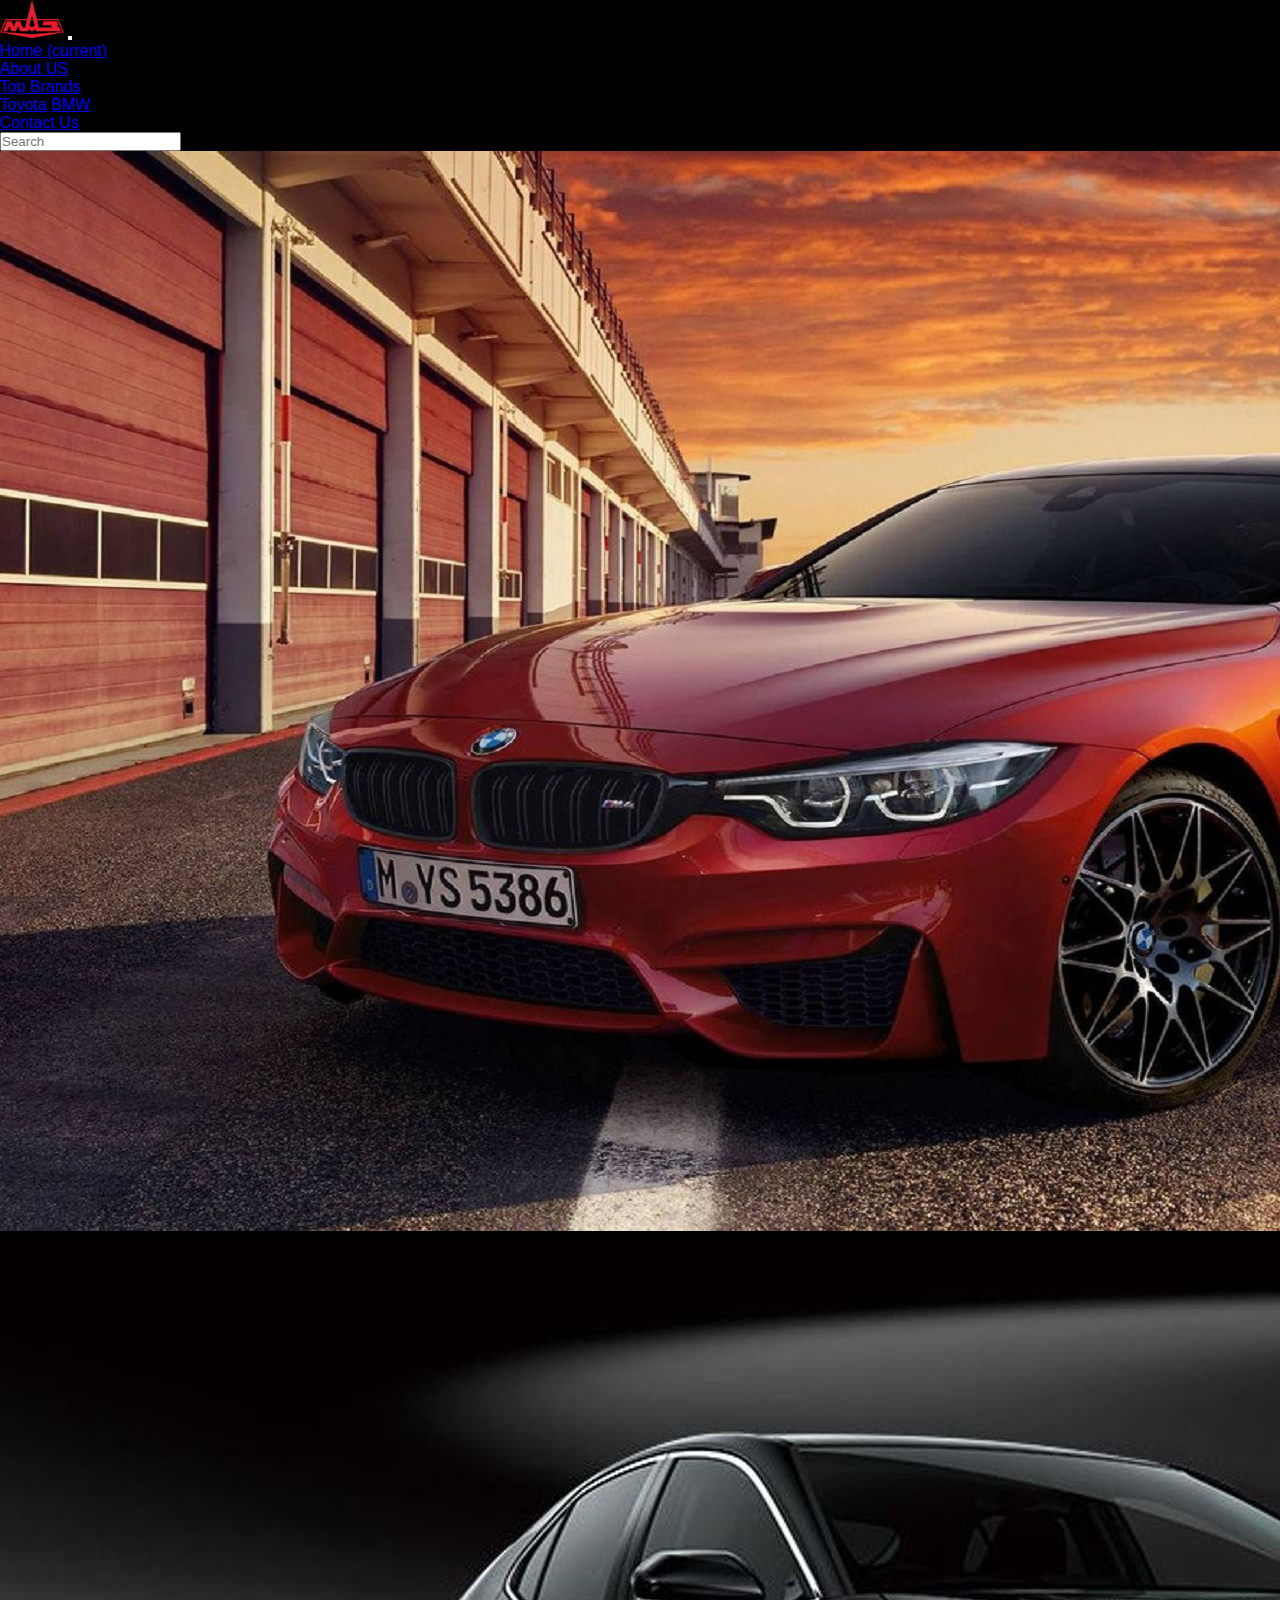
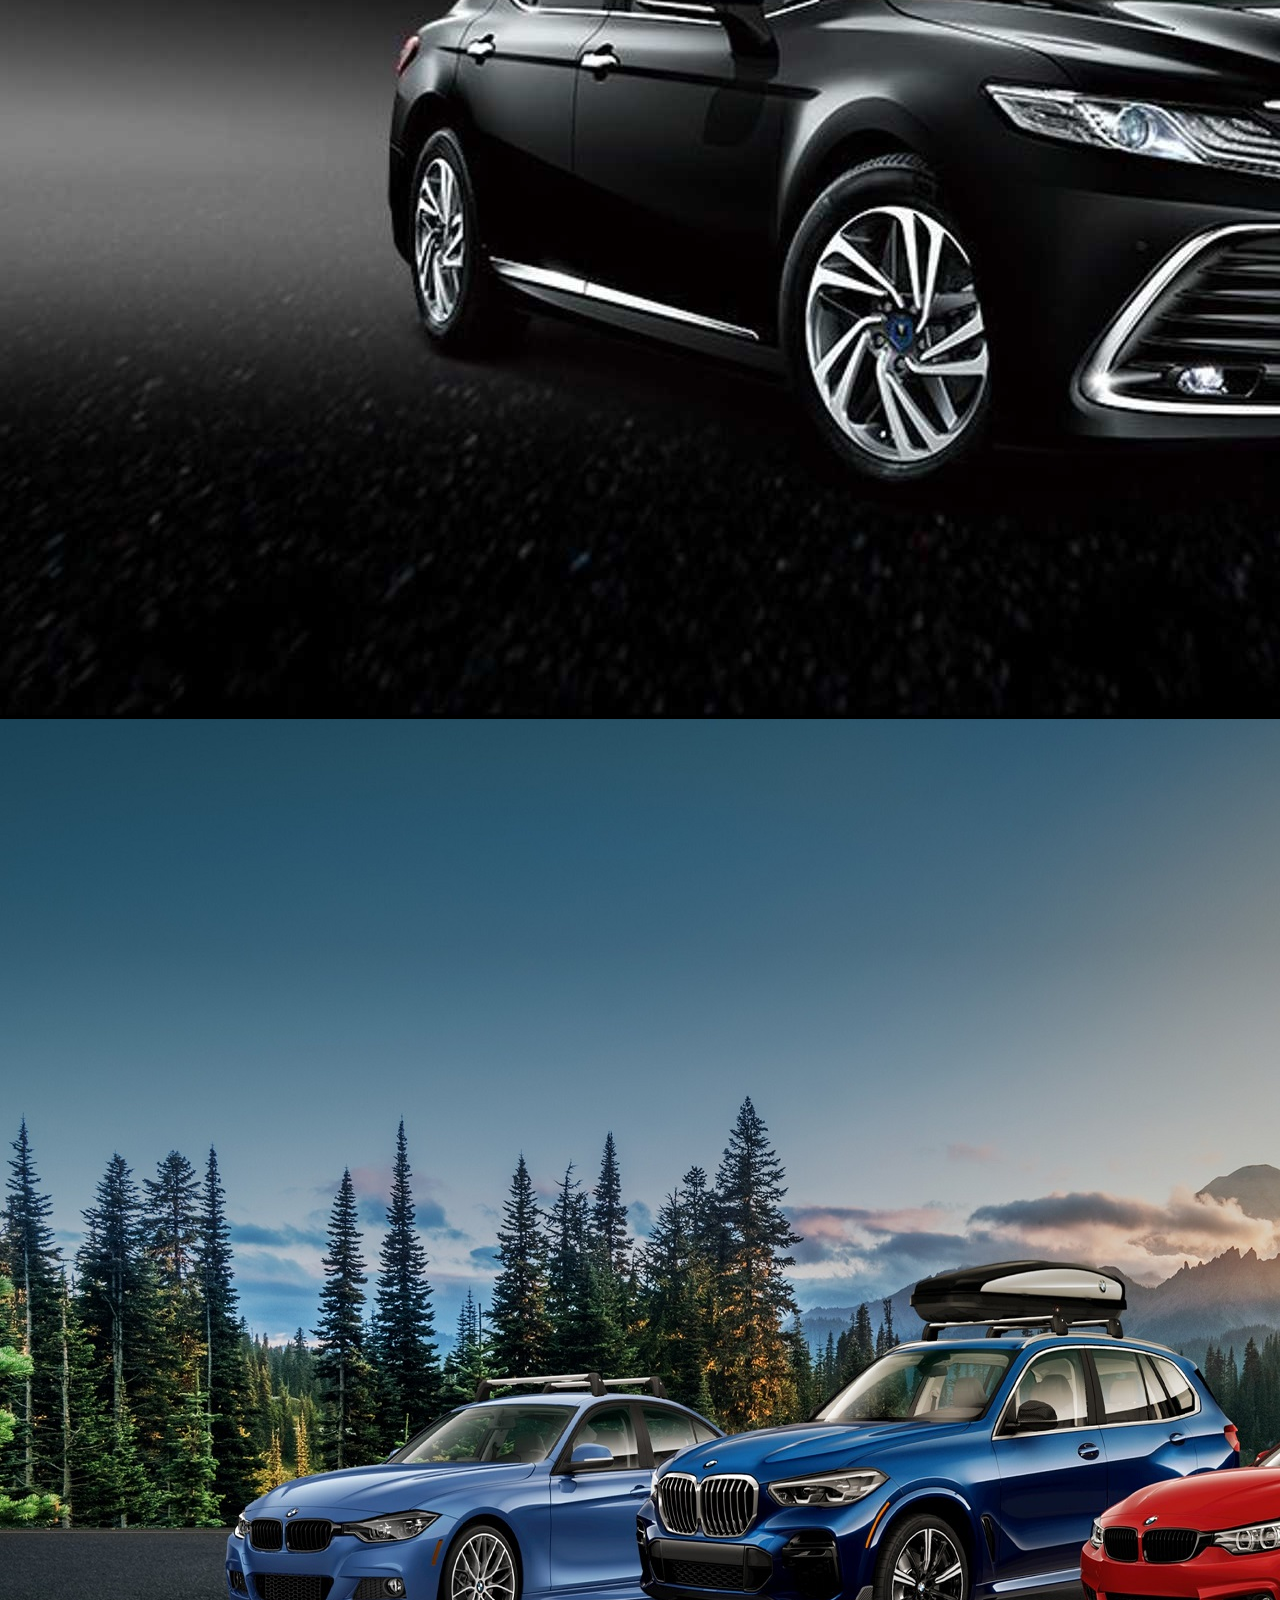
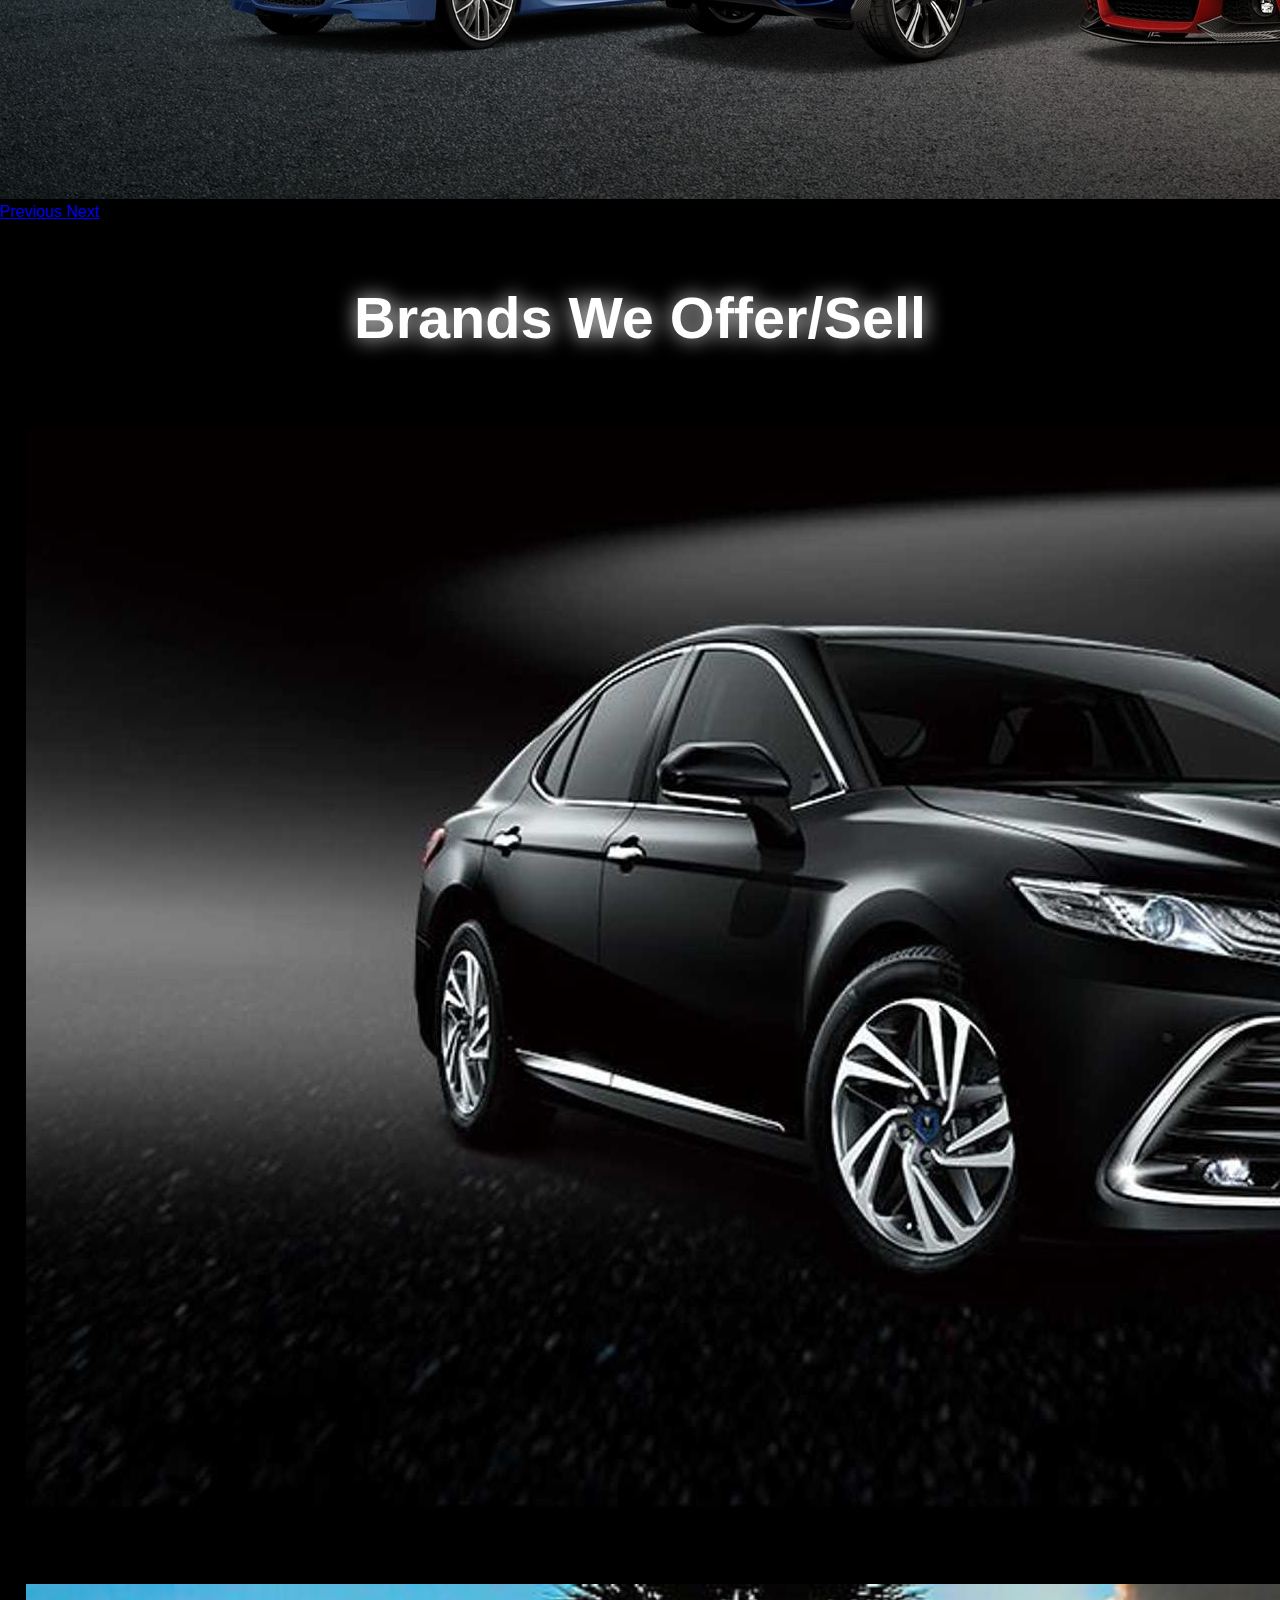
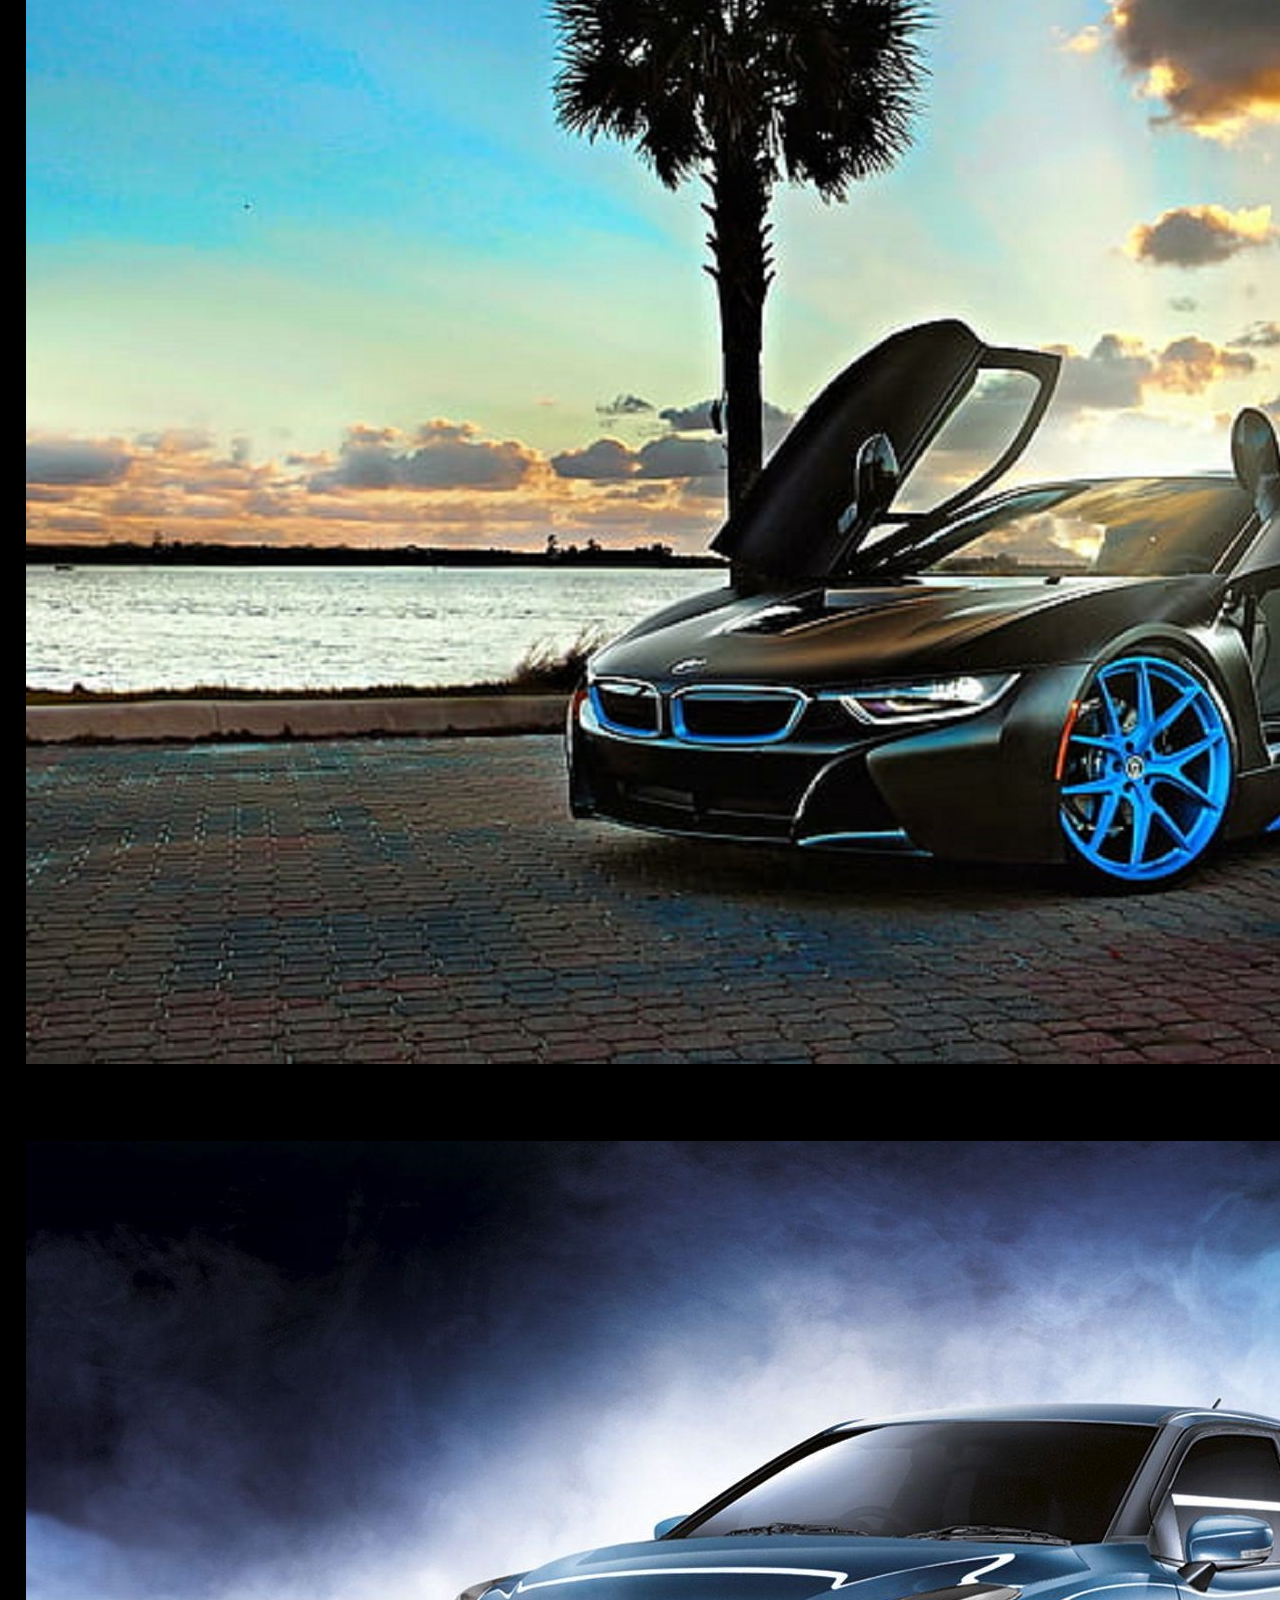
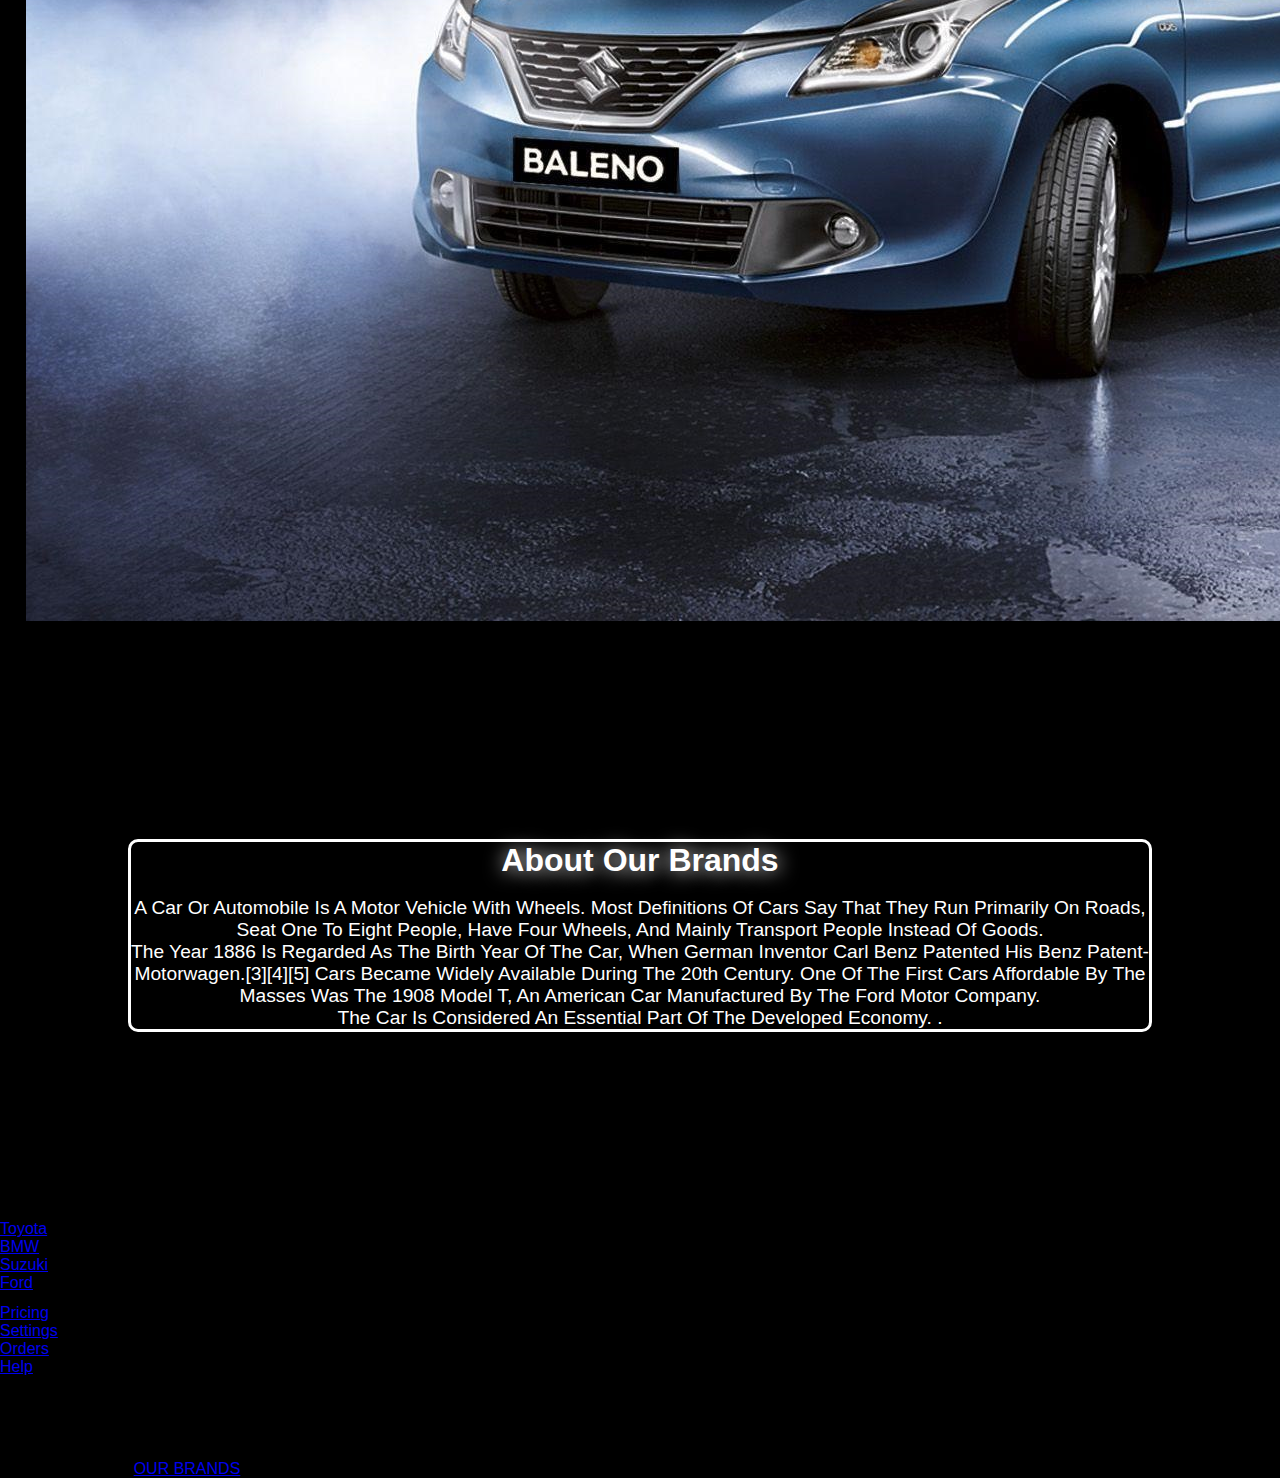
<file: index.html>
<!DOCTYPE html>
<html lang="en">
<head>
  <meta charset="UTF-8">
  <meta name="viewport" content="width=device-width, initial-scale=1.0">
  <title>Bootstrap Site</title>
  <link rel="stylesheet" href="https://stackpath.bootstrapcdn.com/bootstrap/5.0.0-alpha1/css/bootstrap.min.css" integrity="sha384-r4NyP46KrjDleawBgD5tp8Y7UzmLA05oM1iAEQ17CSuDqnUK2+k9luXQOfXJCJ4I" crossorigin="anonymous">
  <script src="https://cdn.jsdelivr.net/npm/popper.js@1.16.0/dist/umd/popper.min.js" integrity="sha384-Q6E9RHvbIyZFJoft+2mJbHaEWldlvI9IOYy5n3zV9zzTtmI3UksdQRVvoxMfooAo" crossorigin="anonymous"></script>
  <script src="https://stackpath.bootstrapcdn.com/bootstrap/5.0.0-alpha1/js/bootstrap.min.js" integrity="sha384-oesi62hOLfzrys4LxRF63OJCXdXDipiYWBnvTl9Y9/TRlw5xlKIEHpNyvvDShgf/" crossorigin="anonymous"></script>

  <link rel="stylesheet" href="temp1.css">

  <link rel="stylesheet" href="https://cdnjs.cloudflare.com/ajax/libs/animate.css/4.1.1/animate.min.css"/>
</head>
<body>
    <nav class="navbar navbar-expand-lg navbar-dark bg-dark">
        <img id="secondimg" src="img/logobrand.png" width="5%" height="8%">
        <button class="navbar-toggler" type="button" data-toggle="collapse" data-target="#navbarSupportedContent" aria-controls="navbarSupportedContent" aria-expanded="false" aria-label="Toggle navigation">
          <span class="navbar-toggler-icon"></span>
        </button>
      
        <div class="collapse navbar-collapse" id="navbarSupportedContent">
          <ul class="navbar-nav mr-auto">
            <li class="nav-item active">
              <a class="nav-link" href="temp1.html">Home <span class="sr-only">(current)</span></a>
            </li>
            <li class="nav-item">
              <a class="nav-link" href="#">About US</a>
            </li>
            <li class="nav-item dropdown">
              <a class="nav-link dropdown-toggle" href="#" id="navbarDropdown" role="button" data-toggle="dropdown" aria-haspopup="true" aria-expanded="false">
                Top Brands
              </a>
              <div class="dropdown-menu" aria-labelledby="navbarDropdown">
                <a class="dropdown-item" href="toyota1.html">Toyota</a>
                <a class="dropdown-item" href="#">BMW</a>
        
              </div>
            </li>
            <li class="nav-item">
              <a class="nav-link " href="#">Contact Us</a>
            </li>
          </ul>
          <form class="form-inline my-2 my-lg-0">
            <input class="form-control mr-sm-2" type="search" placeholder="Search" aria-label="Search">
           
          </form>
        </div>
      </nav>

      <div id="carouselExampleControls" class="carousel slide" data-ride="carousel">
        <div class="carousel-inner">
          <div class="carousel-item active">
            <img class="d-block w-100" src="img/bannerslide2.jpg" alt="First slide">
        
          </div>
          <div class="carousel-item">
            <img class="d-block w-100" src="img/toyota6.jpg" alt="Second slide">
          
          </div>
          <div class="carousel-item">
            <img class="d-block w-100" src="img/bmwww8.jpg" alt="Third slide">
          
          </div>
        </div>
        <a class="carousel-control-prev" href="#carouselExampleControls" role="button" data-slide="prev">
          <span class="carousel-control-prev-icon" aria-hidden="true"></span>
          <span class="sr-only">Previous</span>
        </a>
        <a class="carousel-control-next" href="#carouselExampleControls" role="button" data-slide="next">
          <span class="carousel-control-next-icon" aria-hidden="true"></span>
          <span class="sr-only">Next</span>
        </a>
      </div>

      <div>
        <h1 id="cardsectionh"  class="animate__animated animate__wobble" class="col-sm-12"> Brands We Offer/Sell </h1>
       
    </div>

    <section class="cards"> 

    <div id="wholecards" class="row gx-5">
        <div id="Cardone" class="col-sm-4">
        <img src="img/toyota6.jpg" class="img-fluid">
    <br> <br> <h1 class="display-6 text-white text-center" >Toyota </h1> <br>
    </div> 

    <div id="Cardtwo" class="col-sm-4"> 
        <img src="img/bmw1.jpg" class="img-fluid">
    <br> <br> <h1 class="display-6 text-white text-center"> BMW </h1> <br>
    </div> 

    <div id="Cardthree" class= "col-sm-4">          
        <img src="img/suzuki1.jpg" class="img-fluid">
    <br> <br> <h1 class="display-6 text-white text-center"> Suzuki  </h1> <br>
    </div> 

</div>
</div>

<div id="about" class="contiainer p-5">
    <h1 id="abouth"> About Our Brands </h1>
    <br> <p id="aboutp"> A car or automobile is a motor vehicle with wheels. Most definitions of cars say that they run primarily on roads, seat one to eight people, have four wheels, and mainly transport people instead of goods.<br>The year 1886 is regarded as the birth year of the car, when German inventor Carl Benz patented his Benz Patent-Motorwagen.[3][4][5] Cars became widely available during the 20th century. One of the first cars affordable by the masses was the 1908 Model T, an American car manufactured by the Ford Motor Company.<br>The car is considered an essential part of the developed economy. . 
    </p>
</div>

 
<footer class="text-center text-lg-start bg-dark text-white">
    <!-- Section: Social media -->
    <section class="d-flex justify-content-center justify-content-lg-between p-4 border-bottom">
      <!-- Left -->
      <div class="me-5 d-none d-lg-block">
        <span>Get connected with us on social networks:</span>
      </div>
      <!-- Left -->
  
      <!-- Right -->
      <div>

        <a href="" class="me-4 text-reset">
          <i class="fa fa-facebook"></i>
        </a>
        <a href="" class="me-4 text-reset">
          <i class="fa fa-twitter"></i>
        </a>
        <a href="" class="me-4 text-reset">
          <i class="fa fa-google-plus"></i>
        </a>
        <a href="" class="me-4 text-reset">
          <i class="fa fa-youtube"></i>
        </a>
        <a href="" class="me-4 text-reset">
          <i class="fa fa-linkedin-square"></i>
        </a>
    
      </div>
      <!-- Right -->
    </section>
    <!-- Section: Social media -->
  
    <!-- Section: Links  -->
    <section class="">
      <div class="container text-center text-md-start mt-5">
        <!-- Grid row -->
        <div class="row mt-3">
          <!-- Grid column -->
          <div class="col-md-3 col-lg-4 col-xl-3 mx-auto mb-4">
            <!-- Content -->
            <h6 class="text-uppercase fw-bold mb-4">
              <i class="fas fa-gem me-3"></i>Our Brands
            </h6>
            <p>
              Here you can use rows and columns to organize your footer content. Lorem ipsum
              dolor sit amet, consectetur adipisicing elit.
            </p>
          </div>
          <!-- Grid column -->
  
          <!-- Grid column -->
          <div class="col-md-2 col-lg-2 col-xl-2 mx-auto mb-4">
            <!-- Links -->
            <h6 class="text-uppercase fw-bold mb-4">
              Products
            </h6>
            <p>
              <a href="#!" class="text-reset">Toyota</a>
            </p>
            <p>
              <a href="#!" class="text-reset">BMW</a>
            </p>
            <p>
              <a href="#!" class="text-reset">Suzuki</a>
            </p>
            <p>
              <a href="#!" class="text-reset">Ford</a>
            </p>
          </div>
          <!-- Grid column -->
  
          <!-- Grid column -->
          <div class="col-md-3 col-lg-2 col-xl-2 mx-auto mb-4">
            <!-- Links -->
            <h6 class="text-uppercase fw-bold mb-4">
              Useful links
            </h6>
            <p>
              <a href="#!" class="text-reset">Pricing</a>
            </p>
            <p>
              <a href="#!" class="text-reset">Settings</a>
            </p>
            <p>
              <a href="#!" class="text-reset">Orders</a>
            </p>
            <p>
              <a href="#!" class="text-reset">Help</a>
            </p>
          </div>
          <!-- Grid column -->
  
          <!-- Grid column -->
          <div class="col-md-4 col-lg-3 col-xl-3 mx-auto mb-md-0 mb-4">
            <!-- Links -->
            <h6 class="text-uppercase fw-bold mb-4">Contact</h6>
            <p><i class="fas fa-home me-3"></i> Pakistan,Karachi, Gulshan</p>
            <p>
              <i class="fas fa-envelope me-3"></i>
              yumnakhalid@aptechnorth.pk
            </p>
            <p><i class="fas fa-phone me-3"></i> +92 000 678 999</p>
            <p><i class="fas fa-print me-3"></i> +92 999 767 454</p>
          </div>
          <!-- Grid column -->
        </div>
        <!-- Grid row -->
      </div>
    </section>
    <!-- Section: Links  -->
  
    <!-- Copyright -->
    <div class="text-center p-4" style="background-color: gray(0, 0, 0, 0.05);">
      © 2021 Copyright:
      <a class="text-reset fw-bold" href="#">OUR BRANDS</a>
    </div>
    <!-- Copyright -->
  </footer>
</body>
</html>
</file>
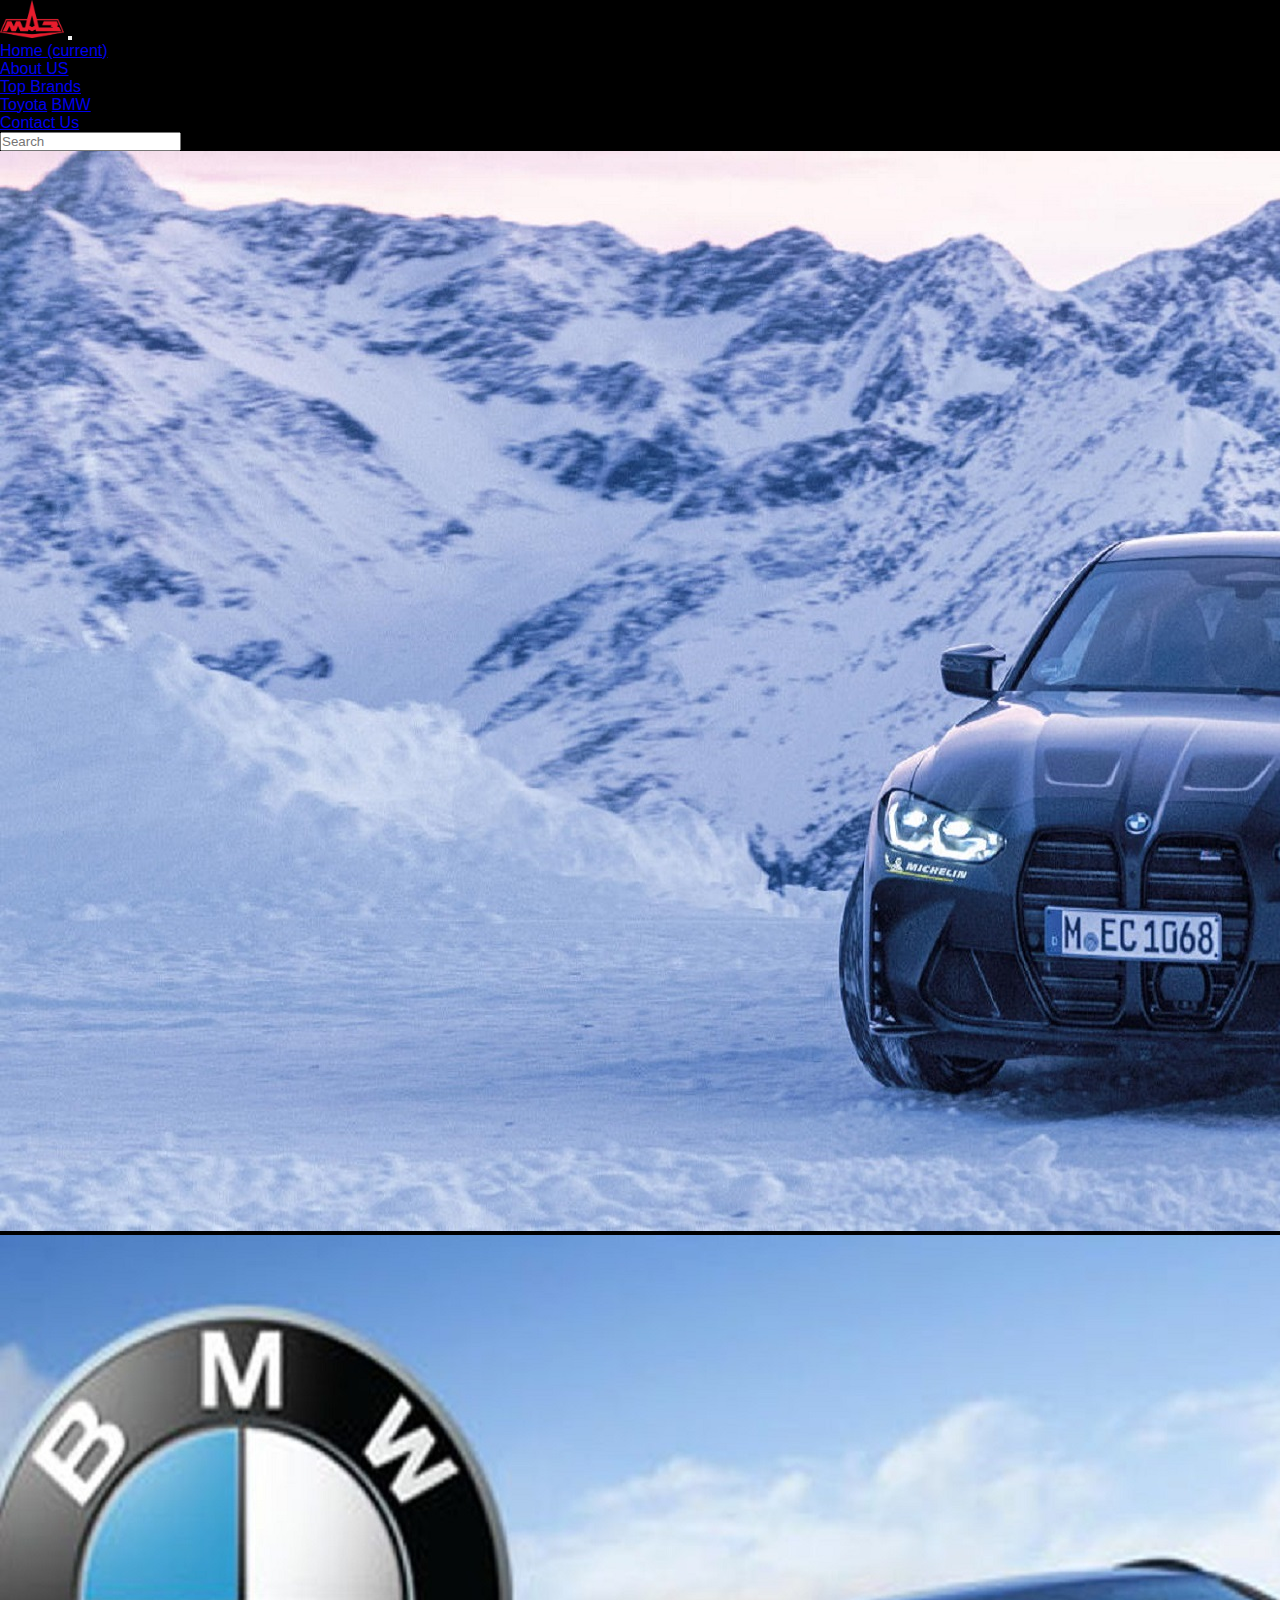
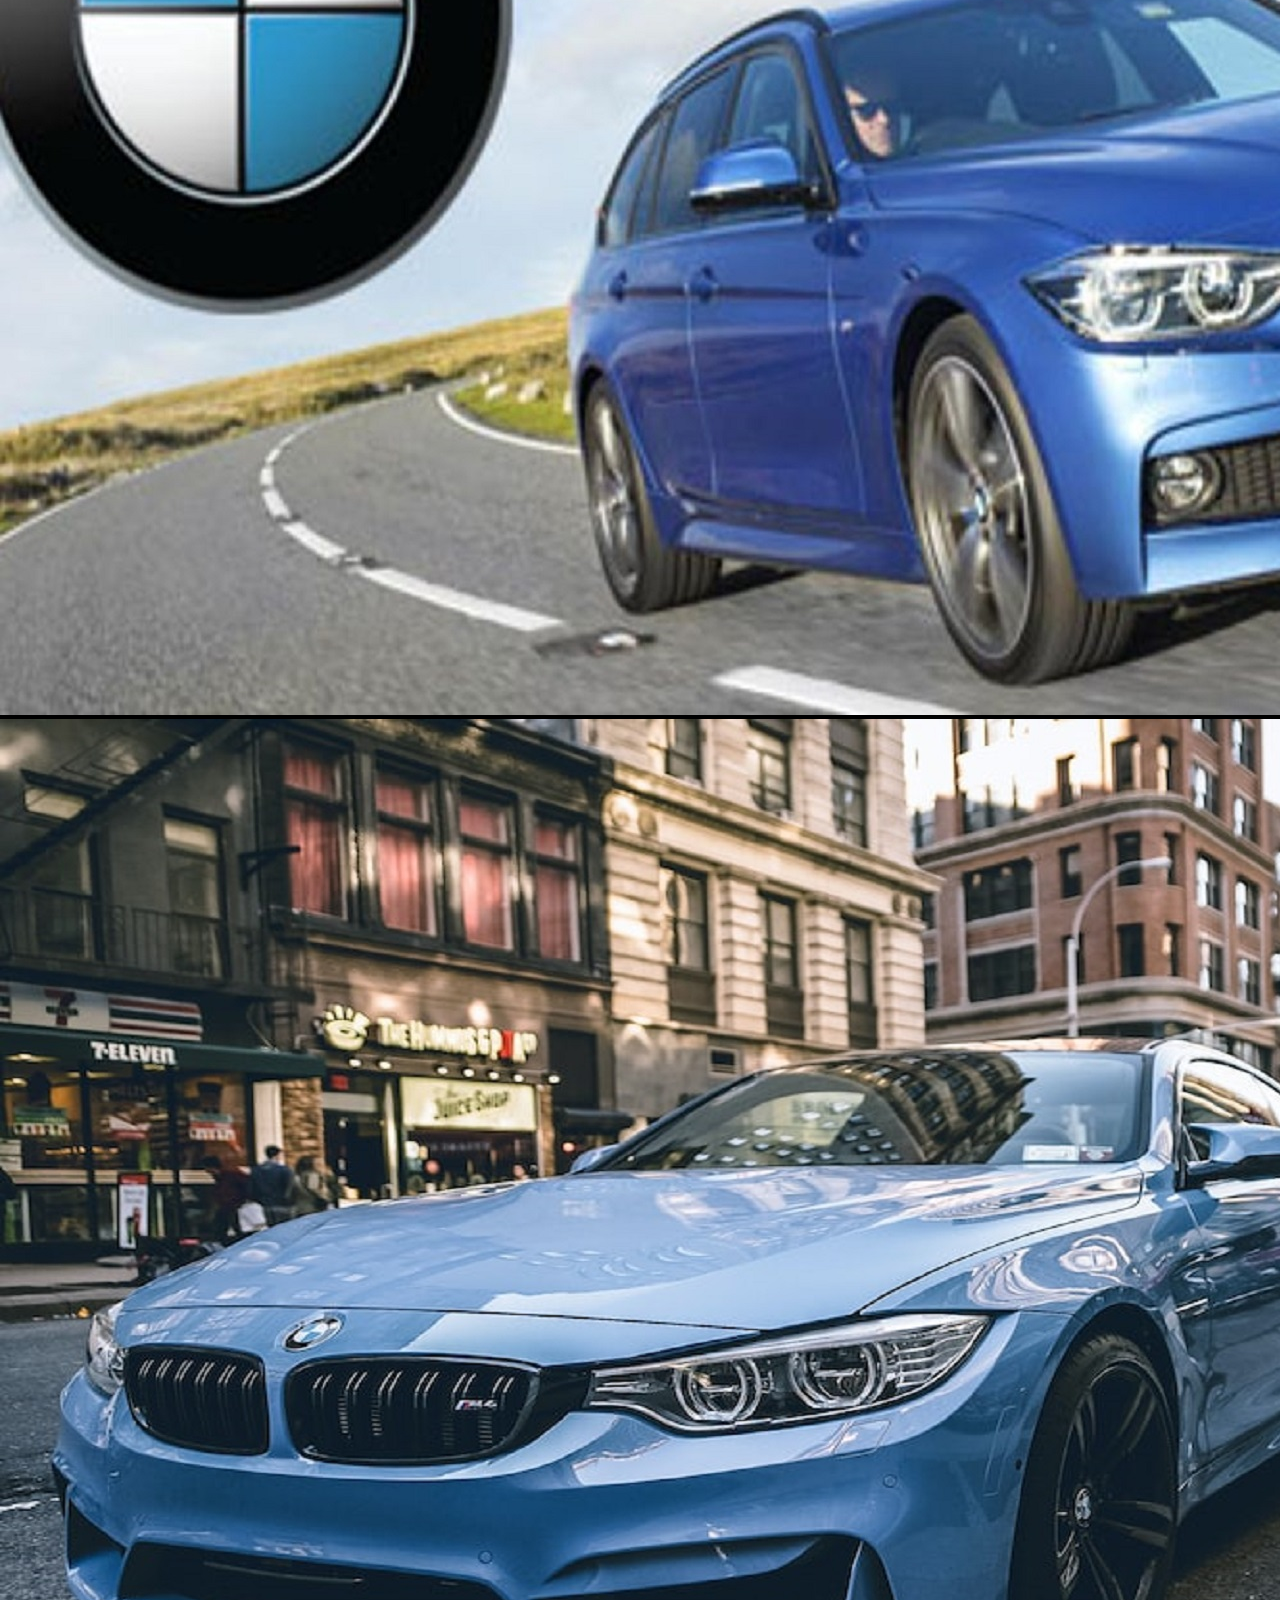
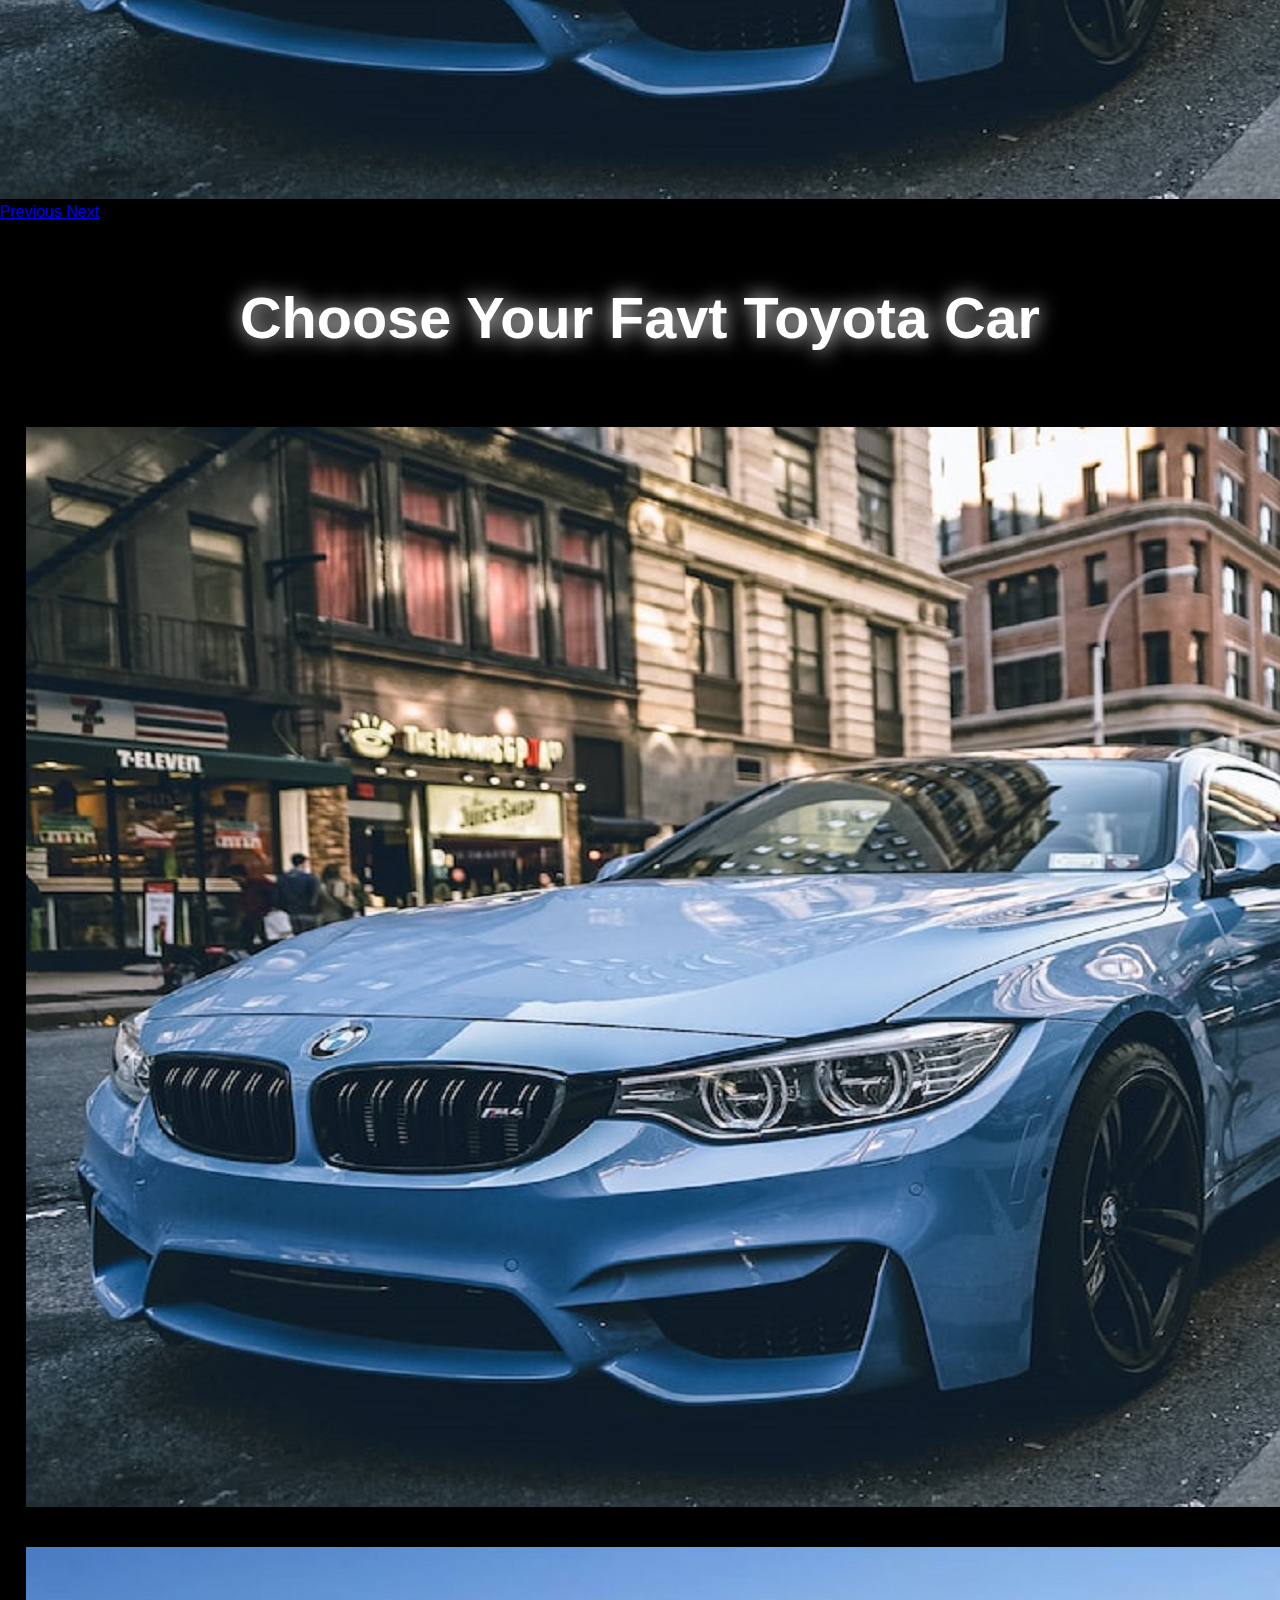
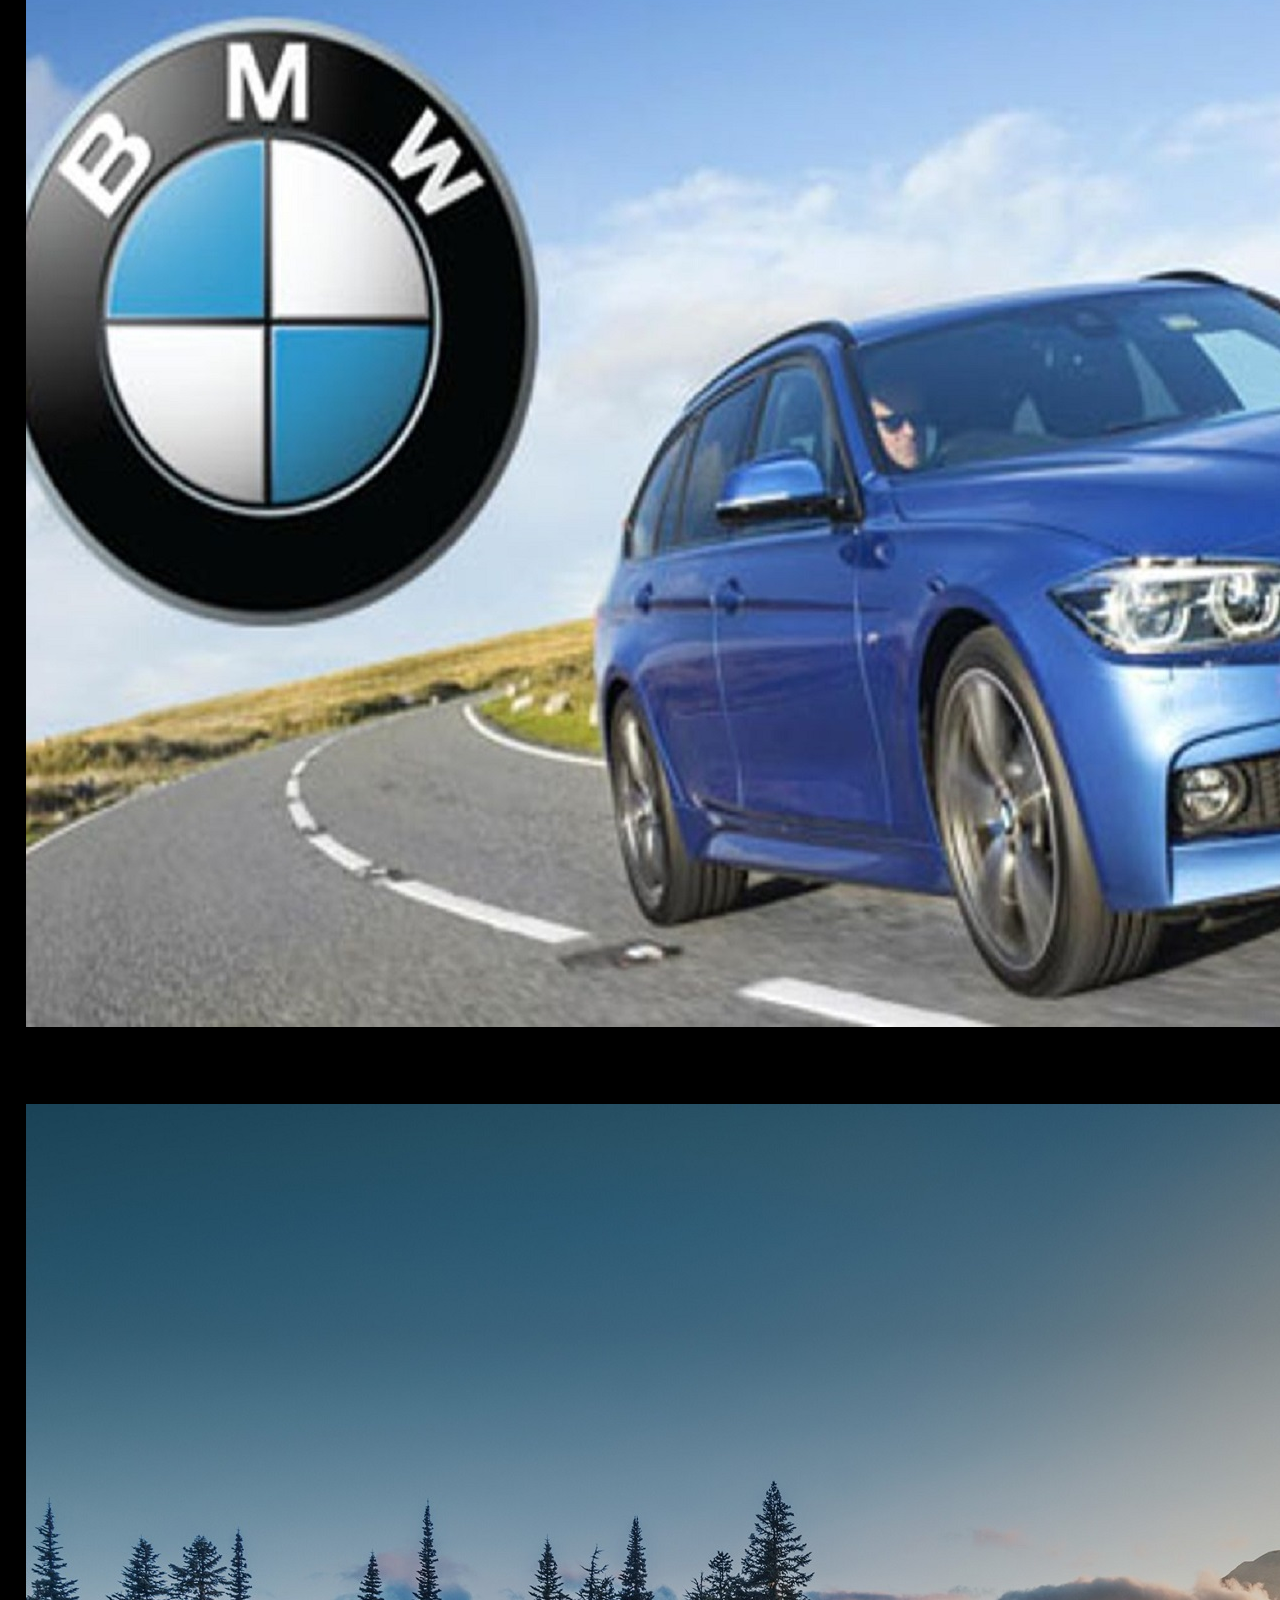
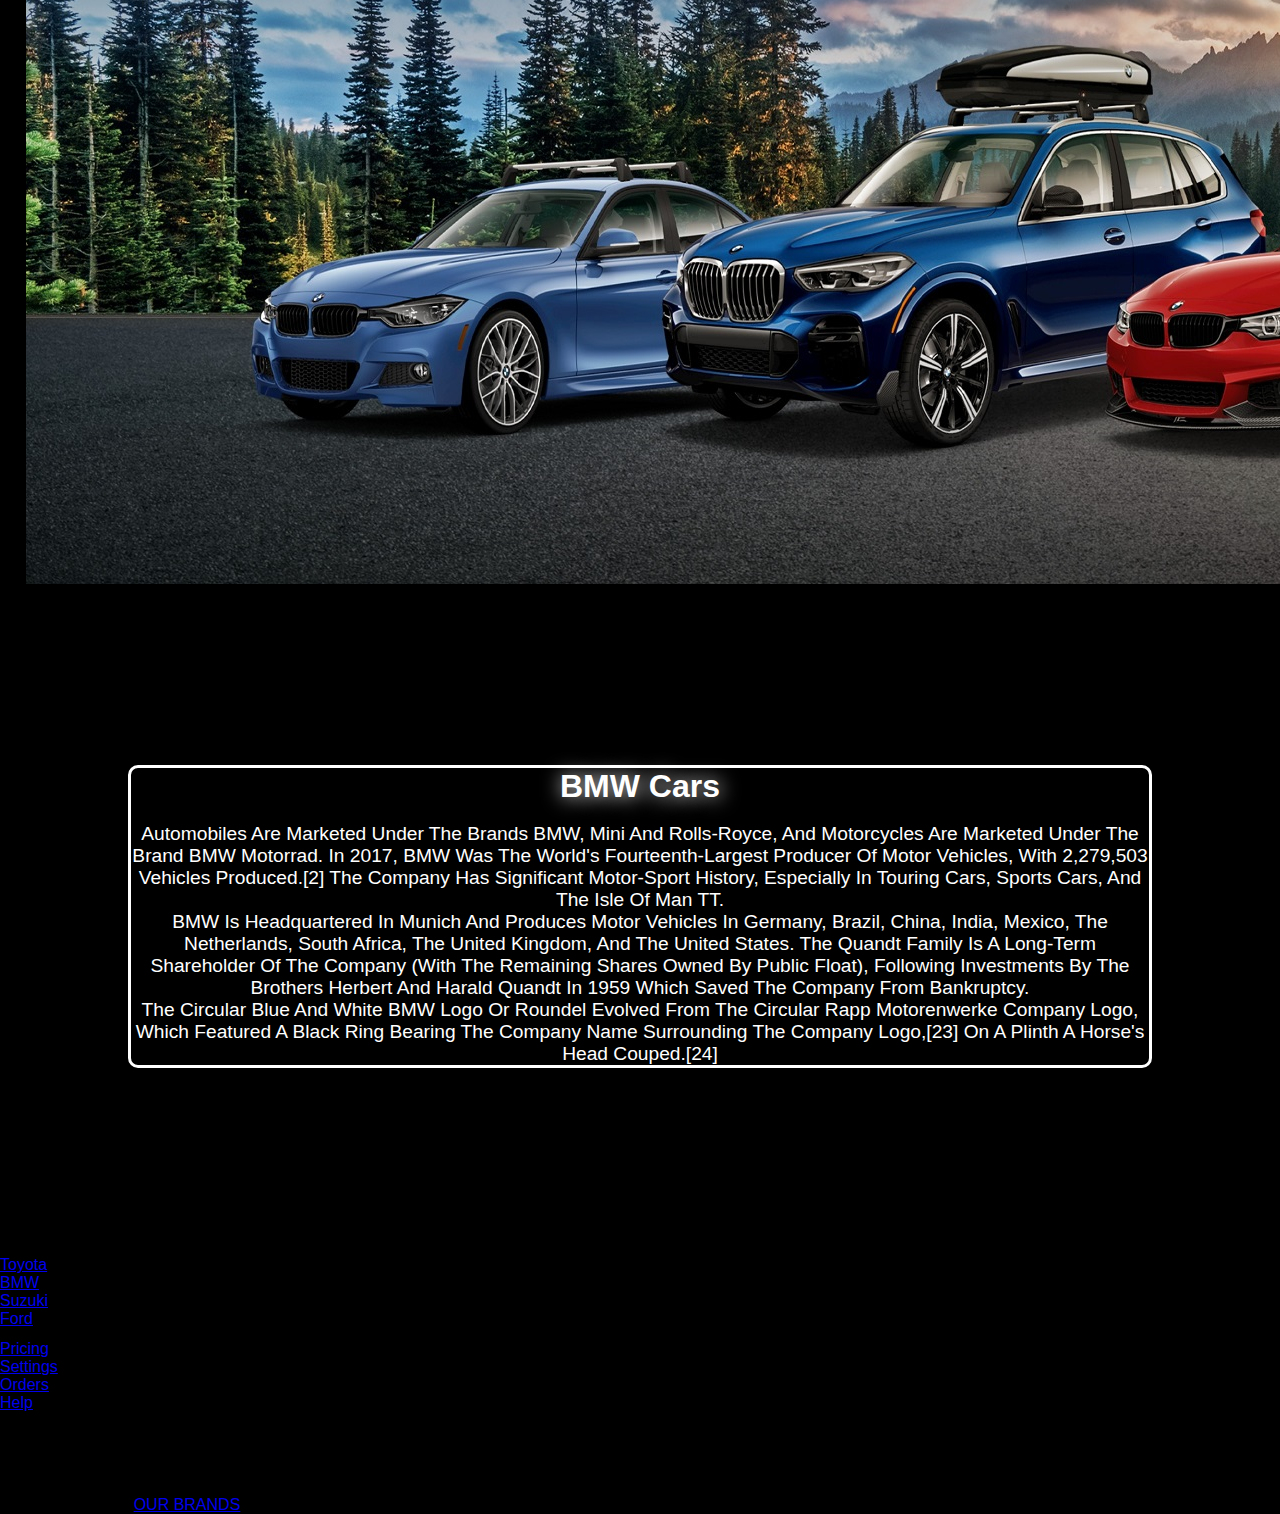
<file: bmw1.html>
<!DOCTYPE html>
<html lang="en">
<head>
  <meta charset="UTF-8">
  <meta name="viewport" content="width=device-width, initial-scale=1.0">
  <title>Bootstrap Site</title>
  <link rel="stylesheet" href="https://stackpath.bootstrapcdn.com/bootstrap/5.0.0-alpha1/css/bootstrap.min.css" integrity="sha384-r4NyP46KrjDleawBgD5tp8Y7UzmLA05oM1iAEQ17CSuDqnUK2+k9luXQOfXJCJ4I" crossorigin="anonymous">
  <script src="https://cdn.jsdelivr.net/npm/popper.js@1.16.0/dist/umd/popper.min.js" integrity="sha384-Q6E9RHvbIyZFJoft+2mJbHaEWldlvI9IOYy5n3zV9zzTtmI3UksdQRVvoxMfooAo" crossorigin="anonymous"></script>
  <script src="https://stackpath.bootstrapcdn.com/bootstrap/5.0.0-alpha1/js/bootstrap.min.js" integrity="sha384-oesi62hOLfzrys4LxRF63OJCXdXDipiYWBnvTl9Y9/TRlw5xlKIEHpNyvvDShgf/" crossorigin="anonymous"></script>

  <link rel="stylesheet" href="temp1.css">

  <link rel="stylesheet" href="https://cdnjs.cloudflare.com/ajax/libs/animate.css/4.1.1/animate.min.css"/>
</head>
<body>
    <nav class="navbar navbar-expand-lg navbar-dark bg-dark">
        <img id="secondimg" src="img/logobrand.png" width="5%" height="8%">
        <button class="navbar-toggler" type="button" data-toggle="collapse" data-target="#navbarSupportedContent" aria-controls="navbarSupportedContent" aria-expanded="false" aria-label="Toggle navigation">
          <span class="navbar-toggler-icon"></span>
        </button>
      
        <div class="collapse navbar-collapse" id="navbarSupportedContent">
          <ul class="navbar-nav mr-auto">
            <li class="nav-item active">
              <a class="nav-link" href="temp1.html">Home <span class="sr-only">(current)</span></a>
            </li>
            <li class="nav-item">
              <a class="nav-link" href="#">About US</a>
            </li>
            <li class="nav-item dropdown">
              <a class="nav-link dropdown-toggle" href="#" id="navbarDropdown" role="button" data-toggle="dropdown" aria-haspopup="true" aria-expanded="false">
                Top Brands
              </a>
              <div class="dropdown-menu" aria-labelledby="navbarDropdown">
                <a class="dropdown-item" href="toyota1.html">Toyota</a>
                <a class="dropdown-item" href="bmw1.html">BMW</a>
        
              </div>
            </li>
            <li class="nav-item">
              <a class="nav-link " href="#">Contact Us</a>
            </li>
          </ul>
          <form class="form-inline my-2 my-lg-0">
            <input class="form-control mr-sm-2" type="search" placeholder="Search" aria-label="Search">
           
          </form>
        </div>
      </nav>

      <div id="carouselExampleControls" class="carousel slide" data-ride="carousel">
        <div class="carousel-inner">
          <div class="carousel-item active">
            <img class="d-block w-100" src="img/bmww2.jpg" alt="First slide">
        
          </div>
          <div class="carousel-item">
            <img class="d-block w-100" src="img/bmww7.jpg" alt="Second slide">
          
          </div>
          <div class="carousel-item">
            <img class="d-block w-100" src="img/bmww1.jpg" alt="Third slide">
          
          </div>
        </div>
        <a class="carousel-control-prev" href="#carouselExampleControls" role="button" data-slide="prev">
          <span class="carousel-control-prev-icon" aria-hidden="true"></span>
          <span class="sr-only">Previous</span>
        </a>
        <a class="carousel-control-next" href="#carouselExampleControls" role="button" data-slide="next">
          <span class="carousel-control-next-icon" aria-hidden="true"></span>
          <span class="sr-only">Next</span>
        </a>
      </div>

      <div>
        <h1 id="cardsectionh"  class="animate__animated animate__wobble" class="col-sm-12"> Choose Your Favt Toyota  Car</h1>
       
    </div>

    <section class="cards"> 

       

    <div id="wholecards" class="row gx-5">
        <div id="Cardone" class="col-sm-4">
        <img src="img/bmww1.jpg" class="img-fluid">
    <br> <br> <h1 class="display-6 text-white text-center" > </h1> <br>
    </div> 

    <div id="Cardtwo" class="col-sm-4"> 
        <img src="img/bmww7.jpg" class="img-fluid">
    <br> <br> <h1 class="display-6 text-white text-center"> Toyota </h1> <br>
    </div> 

    <div id="Cardthree" class= "col-sm-4">          
        <img src="img/bmwww8.jpg" class="img-fluid">
    <br> <br> <h1 class="display-6 text-white text-center">  </h1> <br>
    </div> 

</div>
</div>

<div id="about" class="contiainer p-5">
    <h1 id="abouth"> BMW Cars </h1>
    <br> <p id="aboutp"> Automobiles are marketed under the brands BMW, Mini and Rolls-Royce, and motorcycles are marketed under the brand BMW Motorrad. In 2017, BMW was the world's fourteenth-largest producer of motor vehicles, with 2,279,503 vehicles produced.[2] The company has significant motor-sport history, especially in touring cars, sports cars, and the Isle of Man TT.<br>BMW is headquartered in Munich and produces motor vehicles in Germany, Brazil, China, India, Mexico, the Netherlands, South Africa, the United Kingdom, and the United States. The Quandt family is a long-term shareholder of the company (with the remaining shares owned by public float), following investments by the brothers Herbert and Harald Quandt in 1959 which saved the company from bankruptcy.<br>The circular blue and white BMW logo or roundel evolved from the circular Rapp Motorenwerke company logo, which featured a black ring bearing the company name surrounding the company logo,[23] on a plinth a horse's head couped.[24]
    </p>
</div>

 
<footer class="text-center text-lg-start bg-dark text-white">
    <!-- Section: Social media -->
    <section class="d-flex justify-content-center justify-content-lg-between p-4 border-bottom">
      <!-- Left -->
      <div class="me-5 d-none d-lg-block">
        <span>Get connected with us on social networks:</span>
      </div>
      <!-- Left -->
  
      <!-- Right -->
      <div>

        <a href="" class="me-4 text-reset">
          <i class="fa fa-facebook"></i>
        </a>
        <a href="" class="me-4 text-reset">
          <i class="fa fa-twitter"></i>
        </a>
        <a href="" class="me-4 text-reset">
          <i class="fa fa-google-plus"></i>
        </a>
        <a href="" class="me-4 text-reset">
          <i class="fa fa-youtube"></i>
        </a>
        <a href="" class="me-4 text-reset">
          <i class="fa fa-linkedin-square"></i>
        </a>
    
      </div>
      <!-- Right -->
    </section>
    <!-- Section: Social media -->
  
    <!-- Section: Links  -->
    <section class="">
      <div class="container text-center text-md-start mt-5">
        <!-- Grid row -->
        <div class="row mt-3">
          <!-- Grid column -->
          <div class="col-md-3 col-lg-4 col-xl-3 mx-auto mb-4">
            <!-- Content -->
            <h6 class="text-uppercase fw-bold mb-4">
              <i class="fas fa-gem me-3"></i>Our Brands
            </h6>
            <p>
              Here you can use rows and columns to organize your footer content. Lorem ipsum
              dolor sit amet, consectetur adipisicing elit.
            </p>
          </div>
          <!-- Grid column -->
  
          <!-- Grid column -->
          <div class="col-md-2 col-lg-2 col-xl-2 mx-auto mb-4">
            <!-- Links -->
            <h6 class="text-uppercase fw-bold mb-4">
              Products
            </h6>
            <p>
              <a href="#!" class="text-reset">Toyota</a>
            </p>
            <p>
              <a href="#!" class="text-reset">BMW</a>
            </p>
            <p>
              <a href="#!" class="text-reset">Suzuki</a>
            </p>
            <p>
              <a href="#!" class="text-reset">Ford</a>
            </p>
          </div>
          <!-- Grid column -->
  
          <!-- Grid column -->
          <div class="col-md-3 col-lg-2 col-xl-2 mx-auto mb-4">
            <!-- Links -->
            <h6 class="text-uppercase fw-bold mb-4">
              Useful links
            </h6>
            <p>
              <a href="#!" class="text-reset">Pricing</a>
            </p>
            <p>
              <a href="#!" class="text-reset">Settings</a>
            </p>
            <p>
              <a href="#!" class="text-reset">Orders</a>
            </p>
            <p>
              <a href="#!" class="text-reset">Help</a>
            </p>
          </div>
          <!-- Grid column -->
  
          <!-- Grid column -->
          <div class="col-md-4 col-lg-3 col-xl-3 mx-auto mb-md-0 mb-4">
            <!-- Links -->
            <h6 class="text-uppercase fw-bold mb-4">Contact</h6>
            <p><i class="fas fa-home me-3"></i> Pakistan,Karachi, Gulshan</p>
            <p>
              <i class="fas fa-envelope me-3"></i>
              yumnakhalid@aptechnorth.pk
            </p>
            <p><i class="fas fa-phone me-3"></i> +92 000 678 999</p>
            <p><i class="fas fa-print me-3"></i> +92 999 767 454</p>
          </div>
          <!-- Grid column -->
        </div>
        <!-- Grid row -->
      </div>
    </section>
    <!-- Section: Links  -->
  
    <!-- Copyright -->
    <div class="text-center p-4" style="background-color: gray(0, 0, 0, 0.05);">
      © 2021 Copyright:
      <a class="text-reset fw-bold" href="#">OUR BRANDS</a>
    </div>
    <!-- Copyright -->
  </footer>
</body>
</html>
</file>
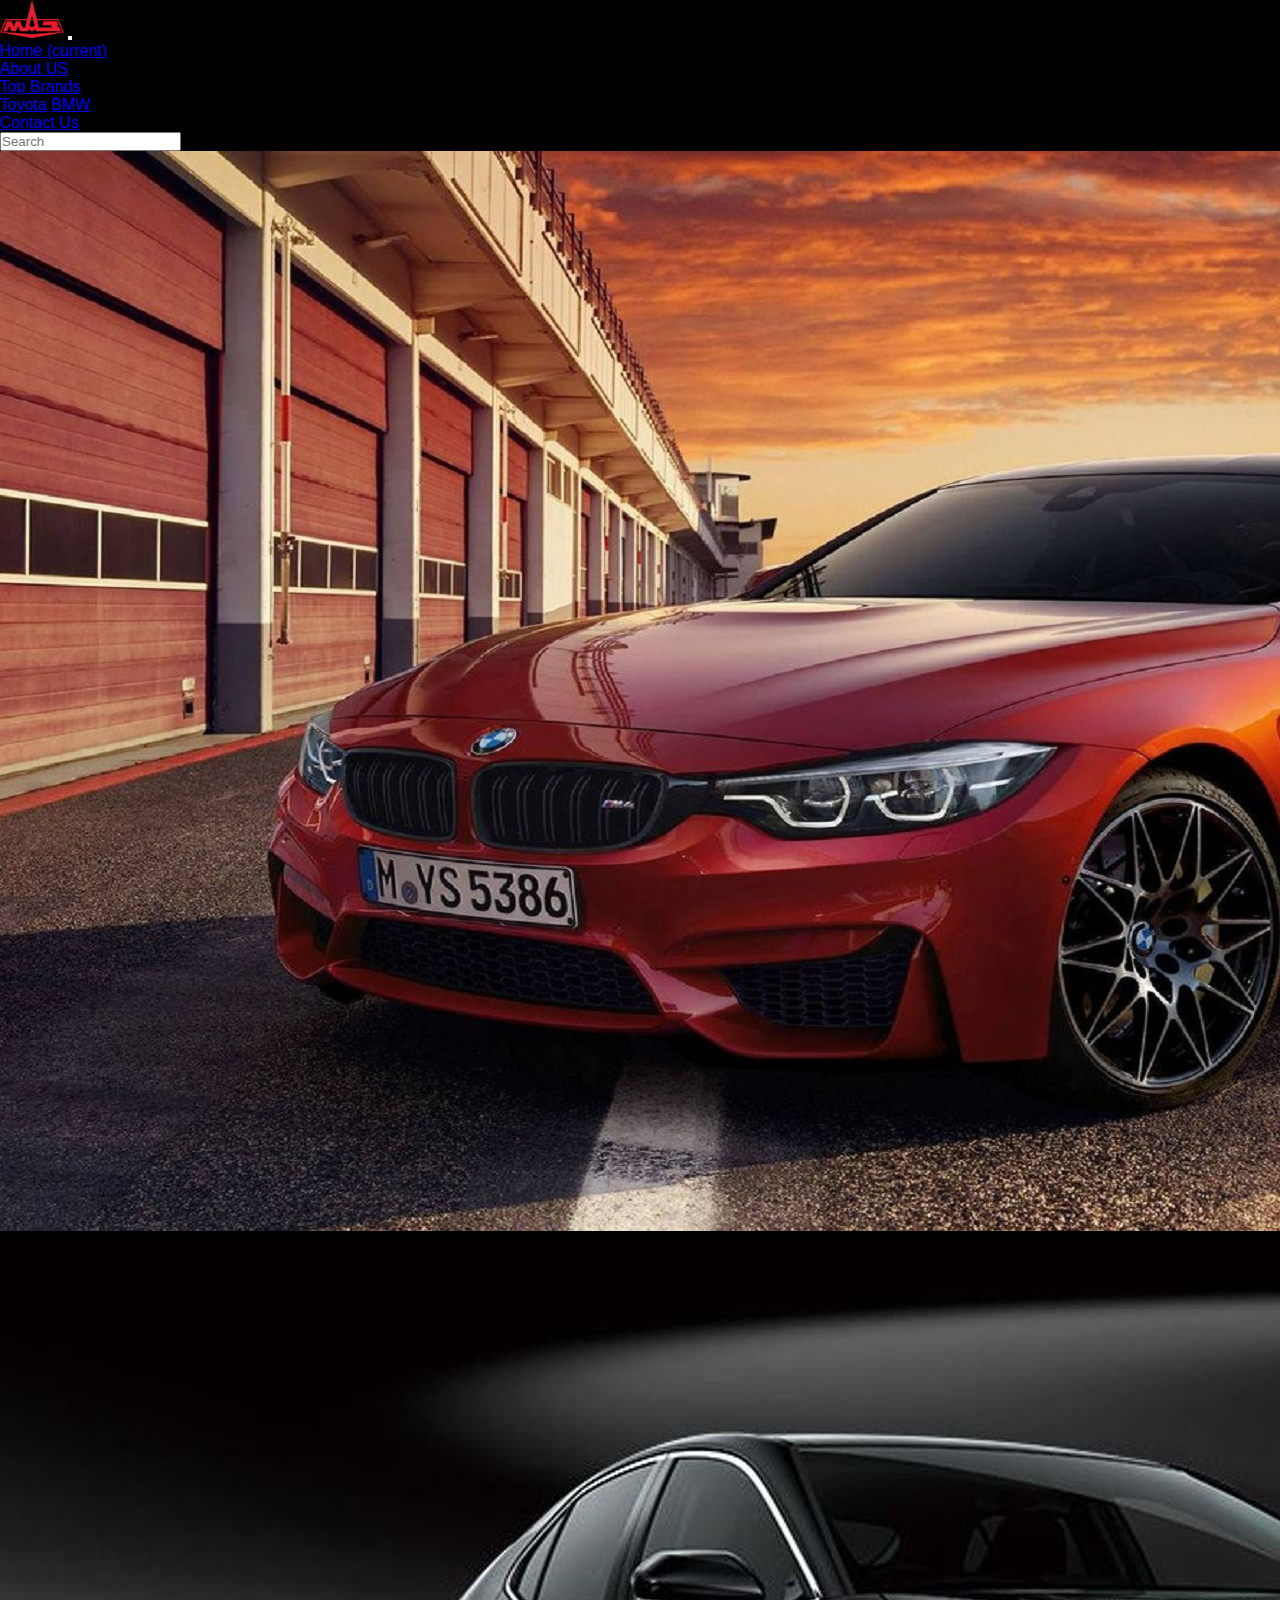
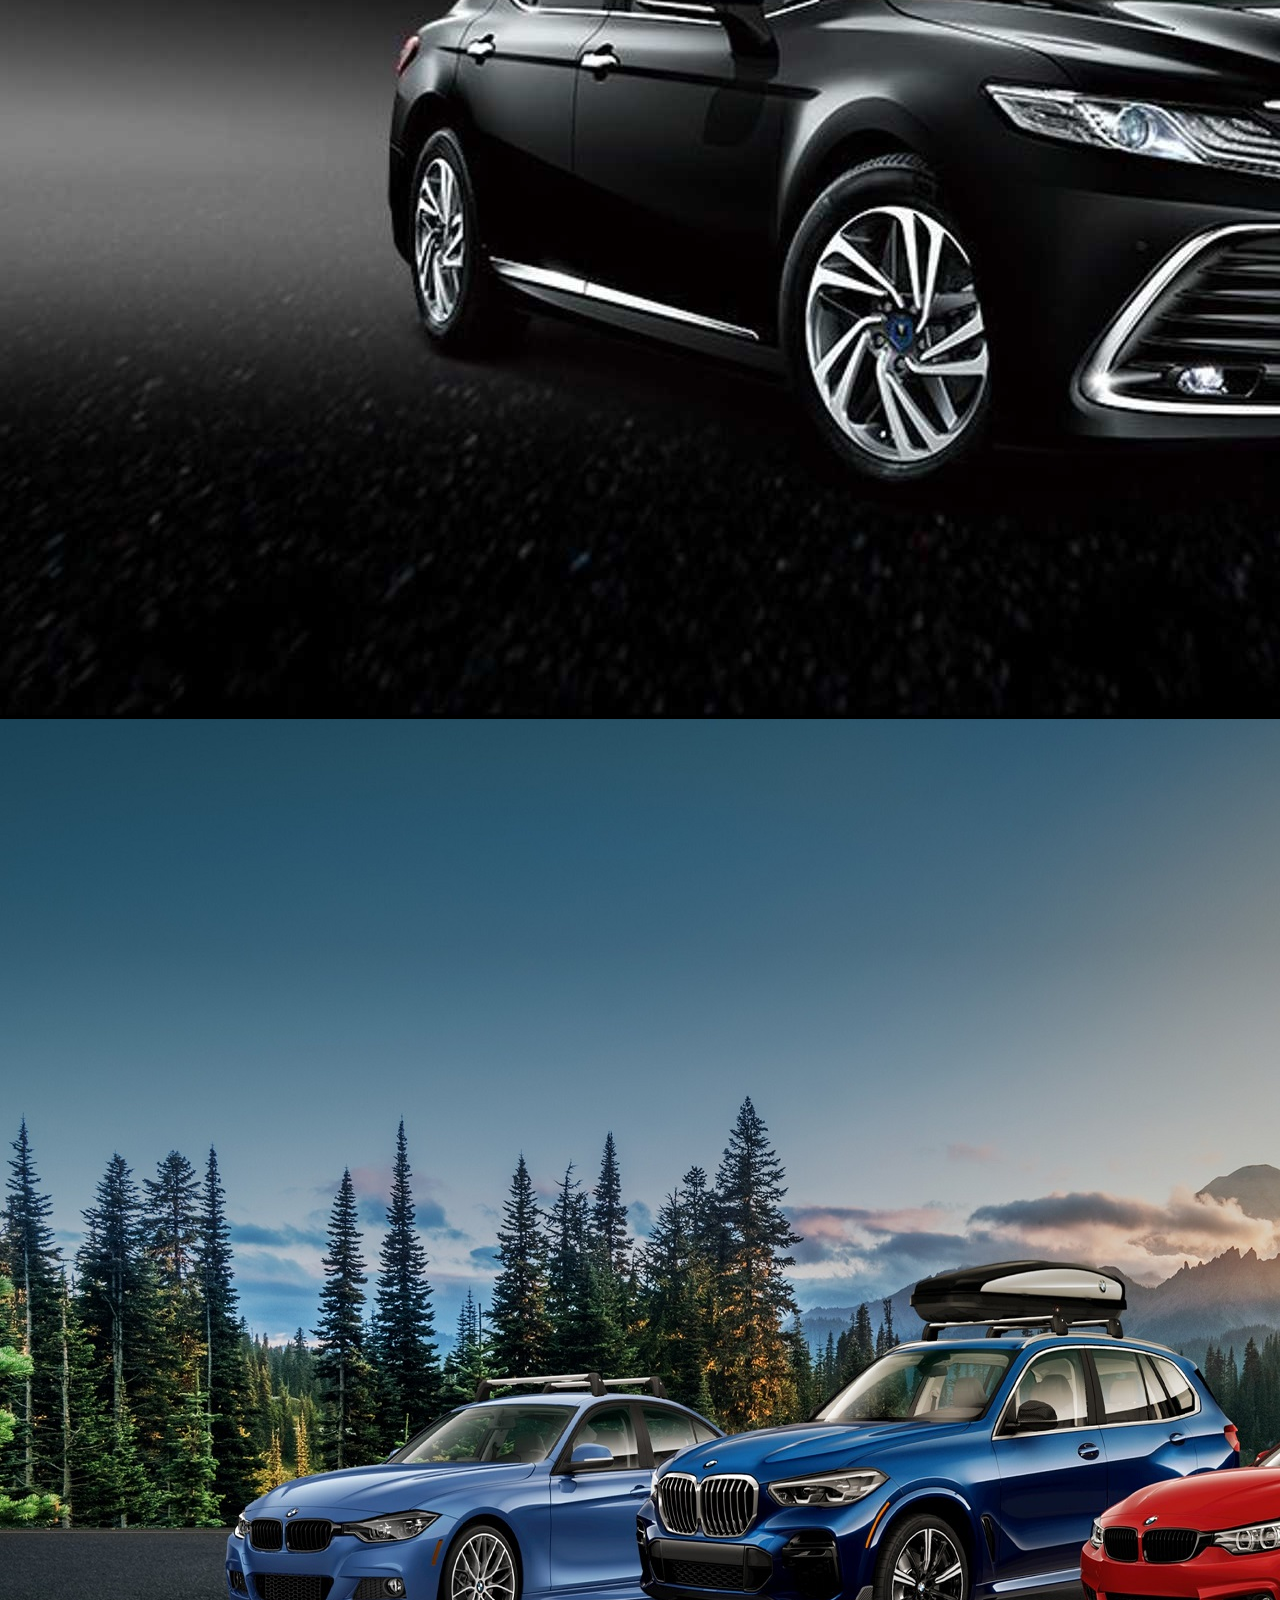
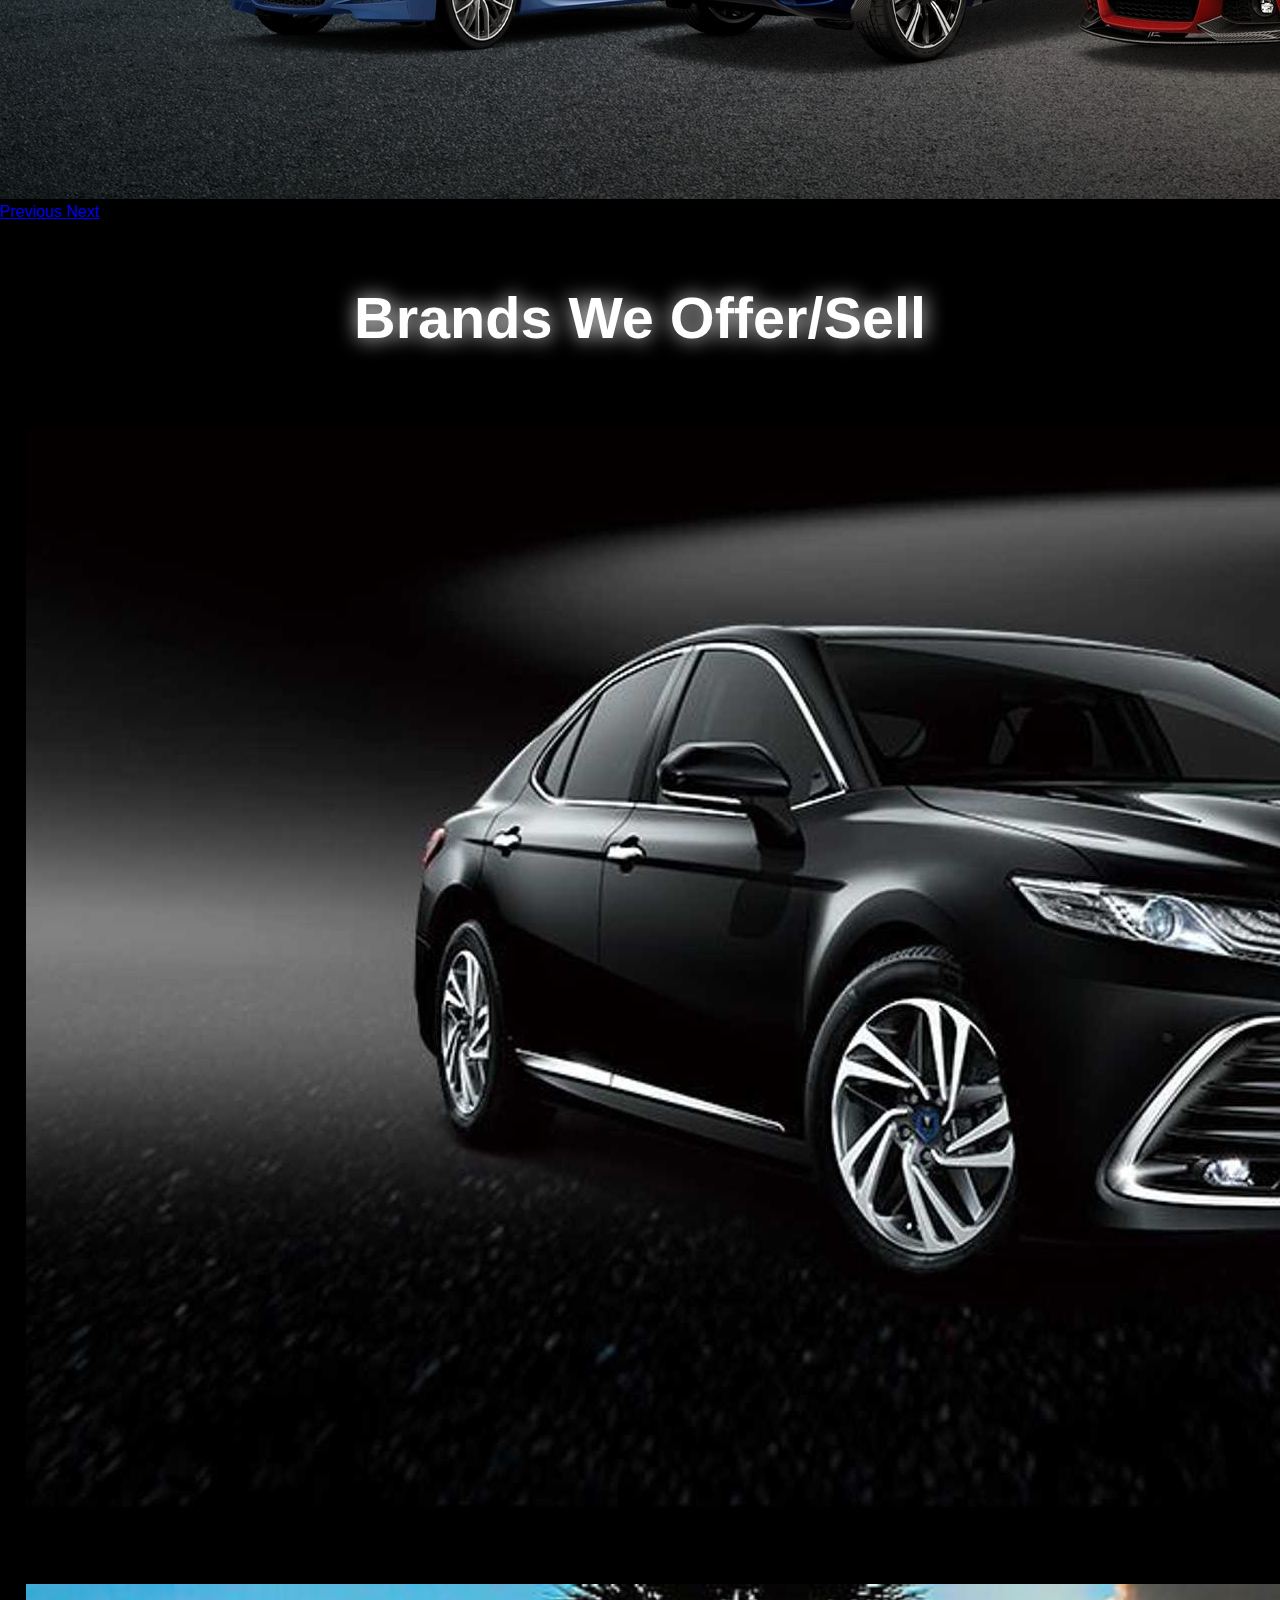
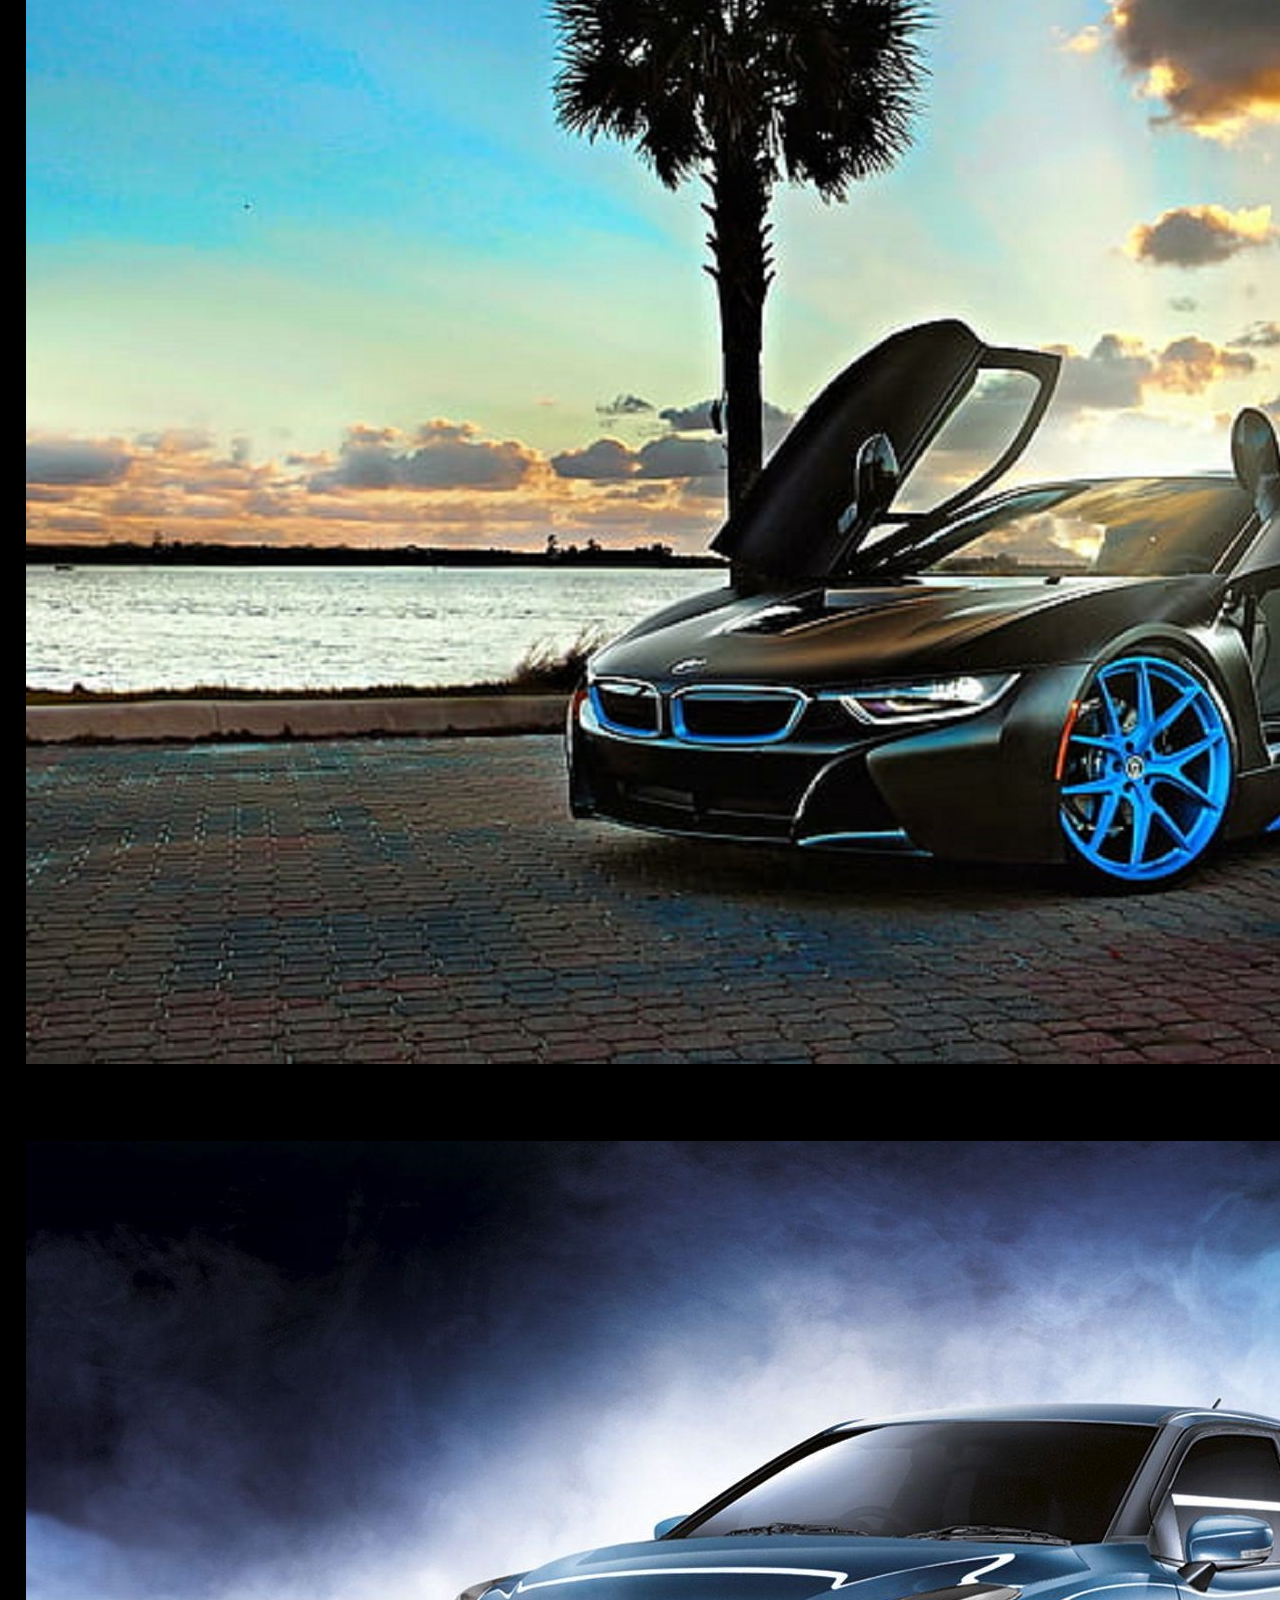
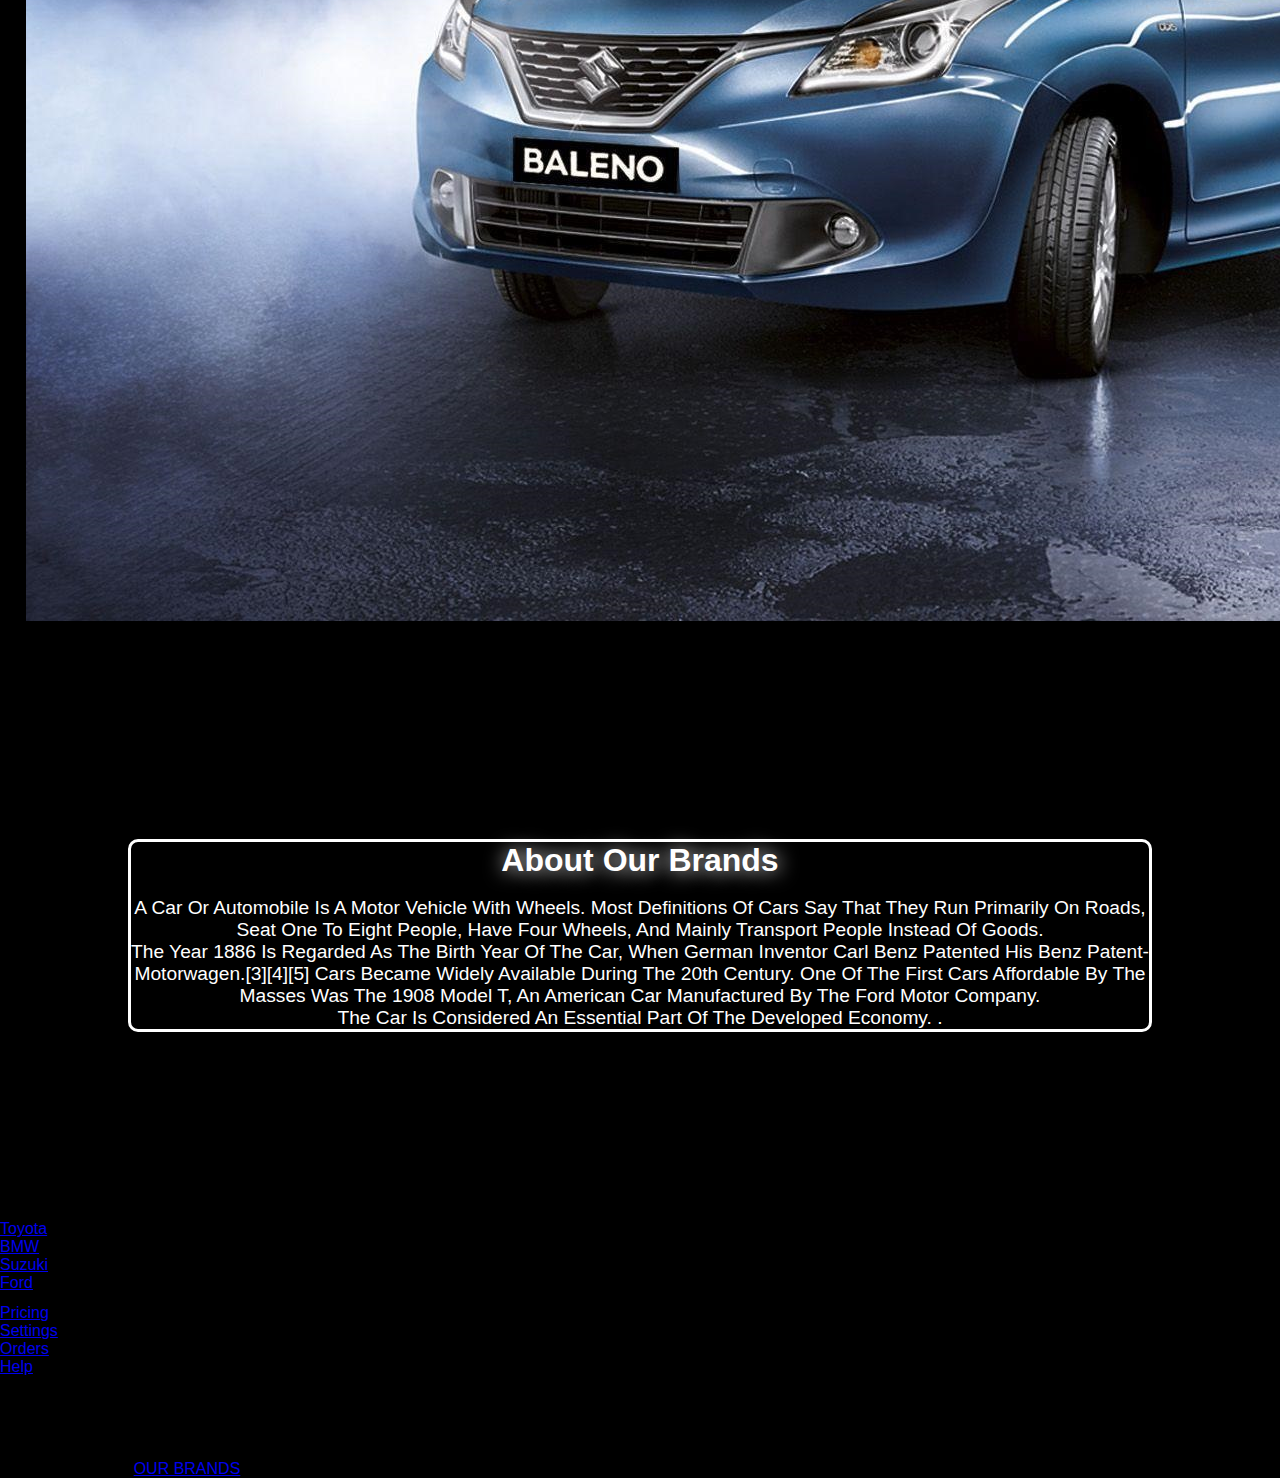
<file: temp1.html>
<!DOCTYPE html>
<html lang="en">
<head>
  <meta charset="UTF-8">
  <meta name="viewport" content="width=device-width, initial-scale=1.0">
  <title>Bootstrap Site</title>
  <link rel="stylesheet" href="https://stackpath.bootstrapcdn.com/bootstrap/5.0.0-alpha1/css/bootstrap.min.css" integrity="sha384-r4NyP46KrjDleawBgD5tp8Y7UzmLA05oM1iAEQ17CSuDqnUK2+k9luXQOfXJCJ4I" crossorigin="anonymous">
  <script src="https://cdn.jsdelivr.net/npm/popper.js@1.16.0/dist/umd/popper.min.js" integrity="sha384-Q6E9RHvbIyZFJoft+2mJbHaEWldlvI9IOYy5n3zV9zzTtmI3UksdQRVvoxMfooAo" crossorigin="anonymous"></script>
  <script src="https://stackpath.bootstrapcdn.com/bootstrap/5.0.0-alpha1/js/bootstrap.min.js" integrity="sha384-oesi62hOLfzrys4LxRF63OJCXdXDipiYWBnvTl9Y9/TRlw5xlKIEHpNyvvDShgf/" crossorigin="anonymous"></script>

  <link rel="stylesheet" href="temp1.css">

  <link rel="stylesheet" href="https://cdnjs.cloudflare.com/ajax/libs/animate.css/4.1.1/animate.min.css"/>
</head>
<body>
    <nav class="navbar navbar-expand-lg navbar-dark bg-dark">
        <img id="secondimg" src="img/logobrand.png" width="5%" height="8%">
        <button class="navbar-toggler" type="button" data-toggle="collapse" data-target="#navbarSupportedContent" aria-controls="navbarSupportedContent" aria-expanded="false" aria-label="Toggle navigation">
          <span class="navbar-toggler-icon"></span>
        </button>
      
        <div class="collapse navbar-collapse" id="navbarSupportedContent">
          <ul class="navbar-nav mr-auto">
            <li class="nav-item active">
              <a class="nav-link" href="temp1.html">Home <span class="sr-only">(current)</span></a>
            </li>
            <li class="nav-item">
              <a class="nav-link" href="#">About US</a>
            </li>
            <li class="nav-item dropdown">
              <a class="nav-link dropdown-toggle" href="#" id="navbarDropdown" role="button" data-toggle="dropdown" aria-haspopup="true" aria-expanded="false">
                Top Brands
              </a>
              <div class="dropdown-menu" aria-labelledby="navbarDropdown">
                <a class="dropdown-item" href="toyota1.html">Toyota</a>
                <a class="dropdown-item" href="#">BMW</a>
        
              </div>
            </li>
            <li class="nav-item">
              <a class="nav-link " href="#">Contact Us</a>
            </li>
          </ul>
          <form class="form-inline my-2 my-lg-0">
            <input class="form-control mr-sm-2" type="search" placeholder="Search" aria-label="Search">
           
          </form>
        </div>
      </nav>

      <div id="carouselExampleControls" class="carousel slide" data-ride="carousel">
        <div class="carousel-inner">
          <div class="carousel-item active">
            <img class="d-block w-100" src="img/bannerslide2.jpg" alt="First slide">
        
          </div>
          <div class="carousel-item">
            <img class="d-block w-100" src="img/toyota6.jpg" alt="Second slide">
          
          </div>
          <div class="carousel-item">
            <img class="d-block w-100" src="img/bmwww8.jpg" alt="Third slide">
          
          </div>
        </div>
        <a class="carousel-control-prev" href="#carouselExampleControls" role="button" data-slide="prev">
          <span class="carousel-control-prev-icon" aria-hidden="true"></span>
          <span class="sr-only">Previous</span>
        </a>
        <a class="carousel-control-next" href="#carouselExampleControls" role="button" data-slide="next">
          <span class="carousel-control-next-icon" aria-hidden="true"></span>
          <span class="sr-only">Next</span>
        </a>
      </div>

      <div>
        <h1 id="cardsectionh"  class="animate__animated animate__wobble" class="col-sm-12"> Brands We Offer/Sell </h1>
       
    </div>

    <section class="cards"> 

    <div id="wholecards" class="row gx-5">
        <div id="Cardone" class="col-sm-4">
        <img src="img/toyota6.jpg" class="img-fluid">
    <br> <br> <h1 class="display-6 text-white text-center" >Toyota </h1> <br>
    </div> 

    <div id="Cardtwo" class="col-sm-4"> 
        <img src="img/bmw1.jpg" class="img-fluid">
    <br> <br> <h1 class="display-6 text-white text-center"> BMW </h1> <br>
    </div> 

    <div id="Cardthree" class= "col-sm-4">          
        <img src="img/suzuki1.jpg" class="img-fluid">
    <br> <br> <h1 class="display-6 text-white text-center"> Suzuki  </h1> <br>
    </div> 

</div>
</div>

<div id="about" class="contiainer p-5">
    <h1 id="abouth"> About Our Brands </h1>
    <br> <p id="aboutp"> A car or automobile is a motor vehicle with wheels. Most definitions of cars say that they run primarily on roads, seat one to eight people, have four wheels, and mainly transport people instead of goods.<br>The year 1886 is regarded as the birth year of the car, when German inventor Carl Benz patented his Benz Patent-Motorwagen.[3][4][5] Cars became widely available during the 20th century. One of the first cars affordable by the masses was the 1908 Model T, an American car manufactured by the Ford Motor Company.<br>The car is considered an essential part of the developed economy. . 
    </p>
</div>

 
<footer class="text-center text-lg-start bg-dark text-white">
    <!-- Section: Social media -->
    <section class="d-flex justify-content-center justify-content-lg-between p-4 border-bottom">
      <!-- Left -->
      <div class="me-5 d-none d-lg-block">
        <span>Get connected with us on social networks:</span>
      </div>
      <!-- Left -->
  
      <!-- Right -->
      <div>

        <a href="" class="me-4 text-reset">
          <i class="fa fa-facebook"></i>
        </a>
        <a href="" class="me-4 text-reset">
          <i class="fa fa-twitter"></i>
        </a>
        <a href="" class="me-4 text-reset">
          <i class="fa fa-google-plus"></i>
        </a>
        <a href="" class="me-4 text-reset">
          <i class="fa fa-youtube"></i>
        </a>
        <a href="" class="me-4 text-reset">
          <i class="fa fa-linkedin-square"></i>
        </a>
    
      </div>
      <!-- Right -->
    </section>
    <!-- Section: Social media -->
  
    <!-- Section: Links  -->
    <section class="">
      <div class="container text-center text-md-start mt-5">
        <!-- Grid row -->
        <div class="row mt-3">
          <!-- Grid column -->
          <div class="col-md-3 col-lg-4 col-xl-3 mx-auto mb-4">
            <!-- Content -->
            <h6 class="text-uppercase fw-bold mb-4">
              <i class="fas fa-gem me-3"></i>Our Brands
            </h6>
            <p>
              Here you can use rows and columns to organize your footer content. Lorem ipsum
              dolor sit amet, consectetur adipisicing elit.
            </p>
          </div>
          <!-- Grid column -->
  
          <!-- Grid column -->
          <div class="col-md-2 col-lg-2 col-xl-2 mx-auto mb-4">
            <!-- Links -->
            <h6 class="text-uppercase fw-bold mb-4">
              Products
            </h6>
            <p>
              <a href="#!" class="text-reset">Toyota</a>
            </p>
            <p>
              <a href="#!" class="text-reset">BMW</a>
            </p>
            <p>
              <a href="#!" class="text-reset">Suzuki</a>
            </p>
            <p>
              <a href="#!" class="text-reset">Ford</a>
            </p>
          </div>
          <!-- Grid column -->
  
          <!-- Grid column -->
          <div class="col-md-3 col-lg-2 col-xl-2 mx-auto mb-4">
            <!-- Links -->
            <h6 class="text-uppercase fw-bold mb-4">
              Useful links
            </h6>
            <p>
              <a href="#!" class="text-reset">Pricing</a>
            </p>
            <p>
              <a href="#!" class="text-reset">Settings</a>
            </p>
            <p>
              <a href="#!" class="text-reset">Orders</a>
            </p>
            <p>
              <a href="#!" class="text-reset">Help</a>
            </p>
          </div>
          <!-- Grid column -->
  
          <!-- Grid column -->
          <div class="col-md-4 col-lg-3 col-xl-3 mx-auto mb-md-0 mb-4">
            <!-- Links -->
            <h6 class="text-uppercase fw-bold mb-4">Contact</h6>
            <p><i class="fas fa-home me-3"></i> Pakistan,Karachi, Gulshan</p>
            <p>
              <i class="fas fa-envelope me-3"></i>
              yumnakhalid@aptechnorth.pk
            </p>
            <p><i class="fas fa-phone me-3"></i> +92 000 678 999</p>
            <p><i class="fas fa-print me-3"></i> +92 999 767 454</p>
          </div>
          <!-- Grid column -->
        </div>
        <!-- Grid row -->
      </div>
    </section>
    <!-- Section: Links  -->
  
    <!-- Copyright -->
    <div class="text-center p-4" style="background-color: gray(0, 0, 0, 0.05);">
      © 2021 Copyright:
      <a class="text-reset fw-bold" href="#">OUR BRANDS</a>
    </div>
    <!-- Copyright -->
  </footer>
</body>
</html>
</file>
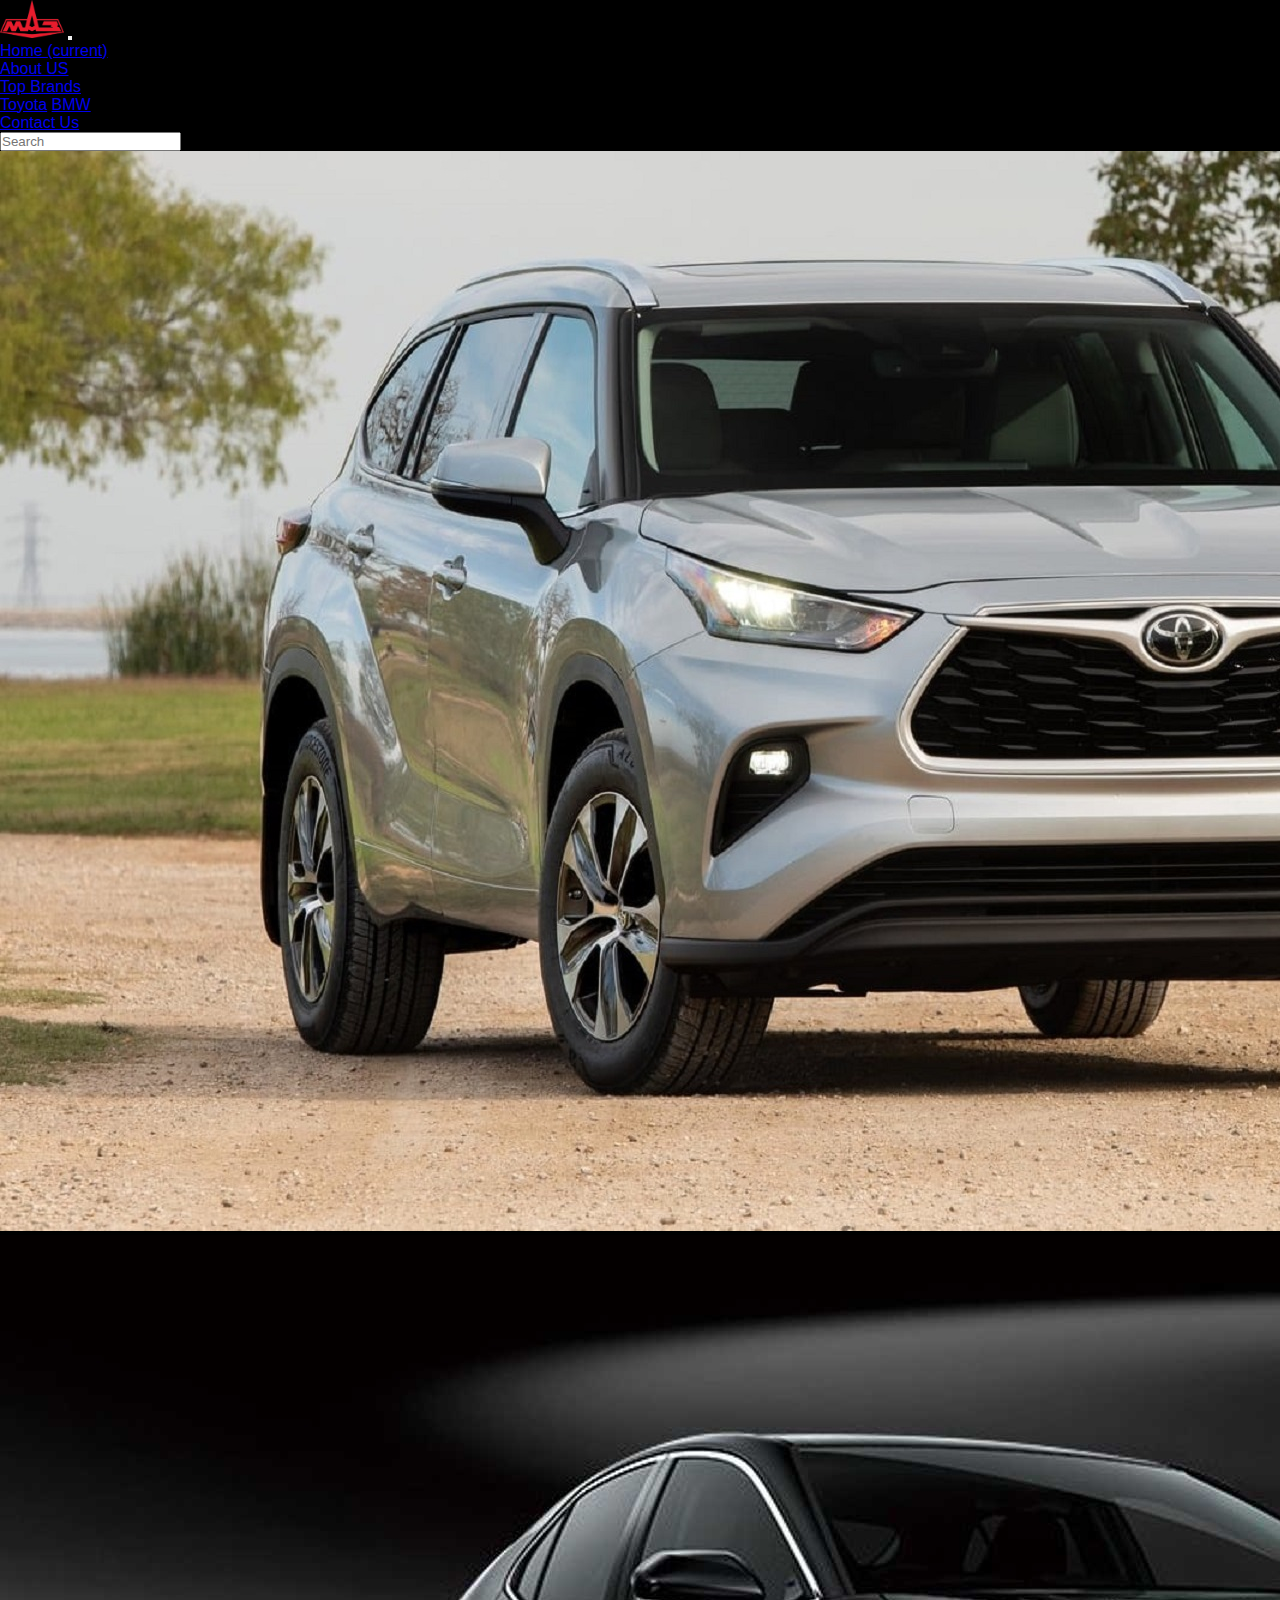
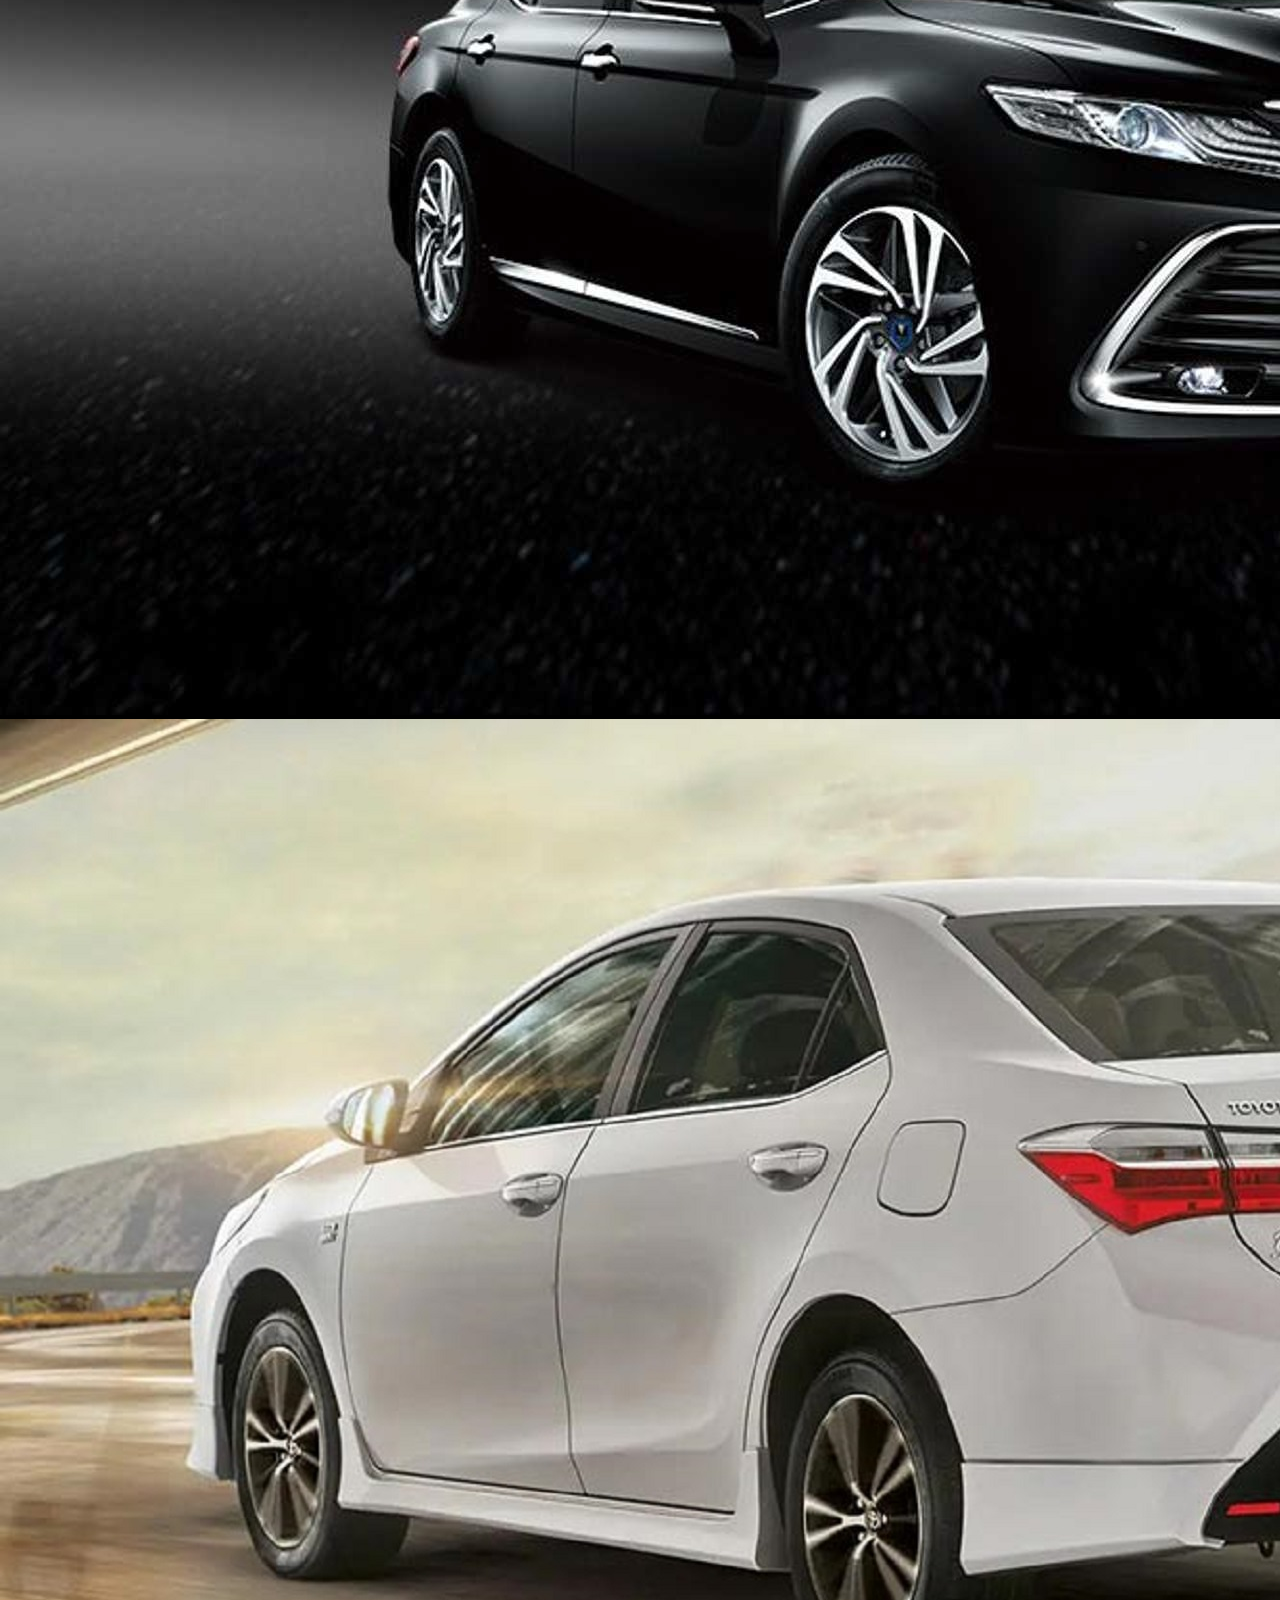
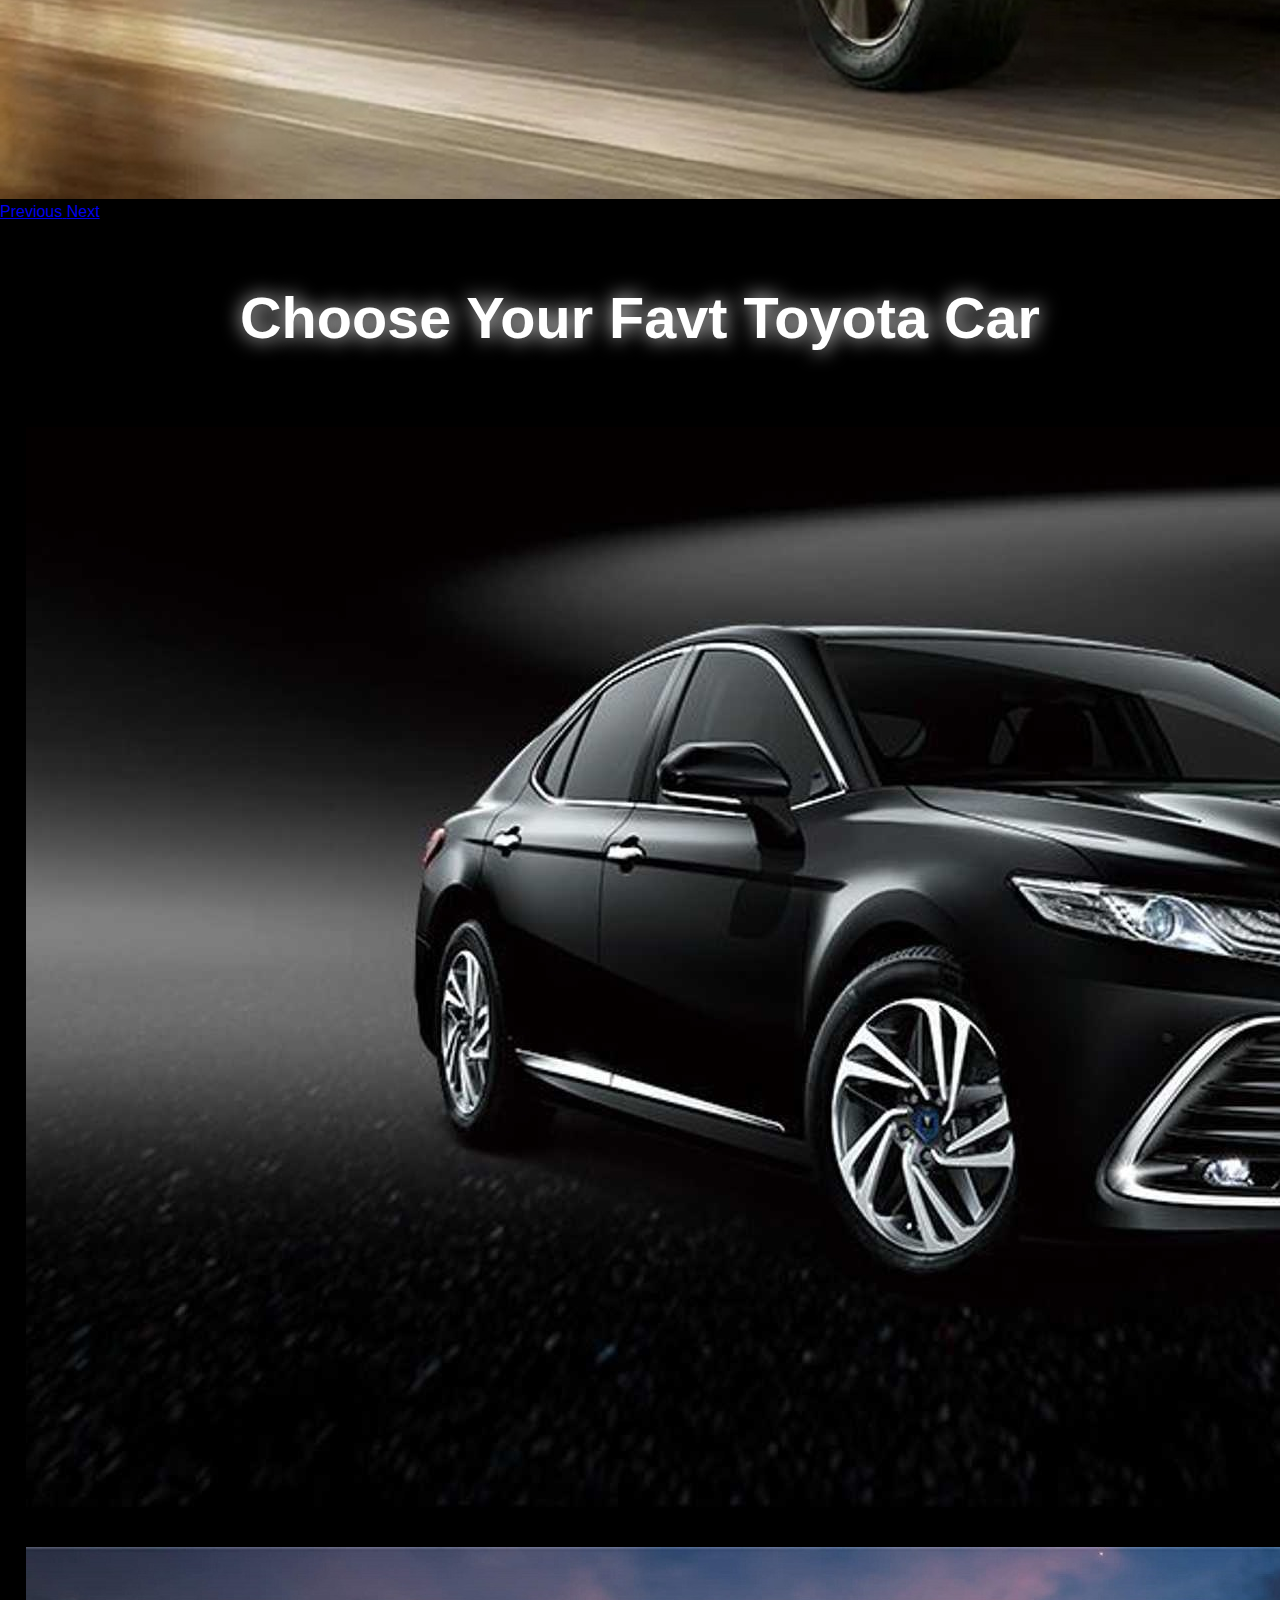
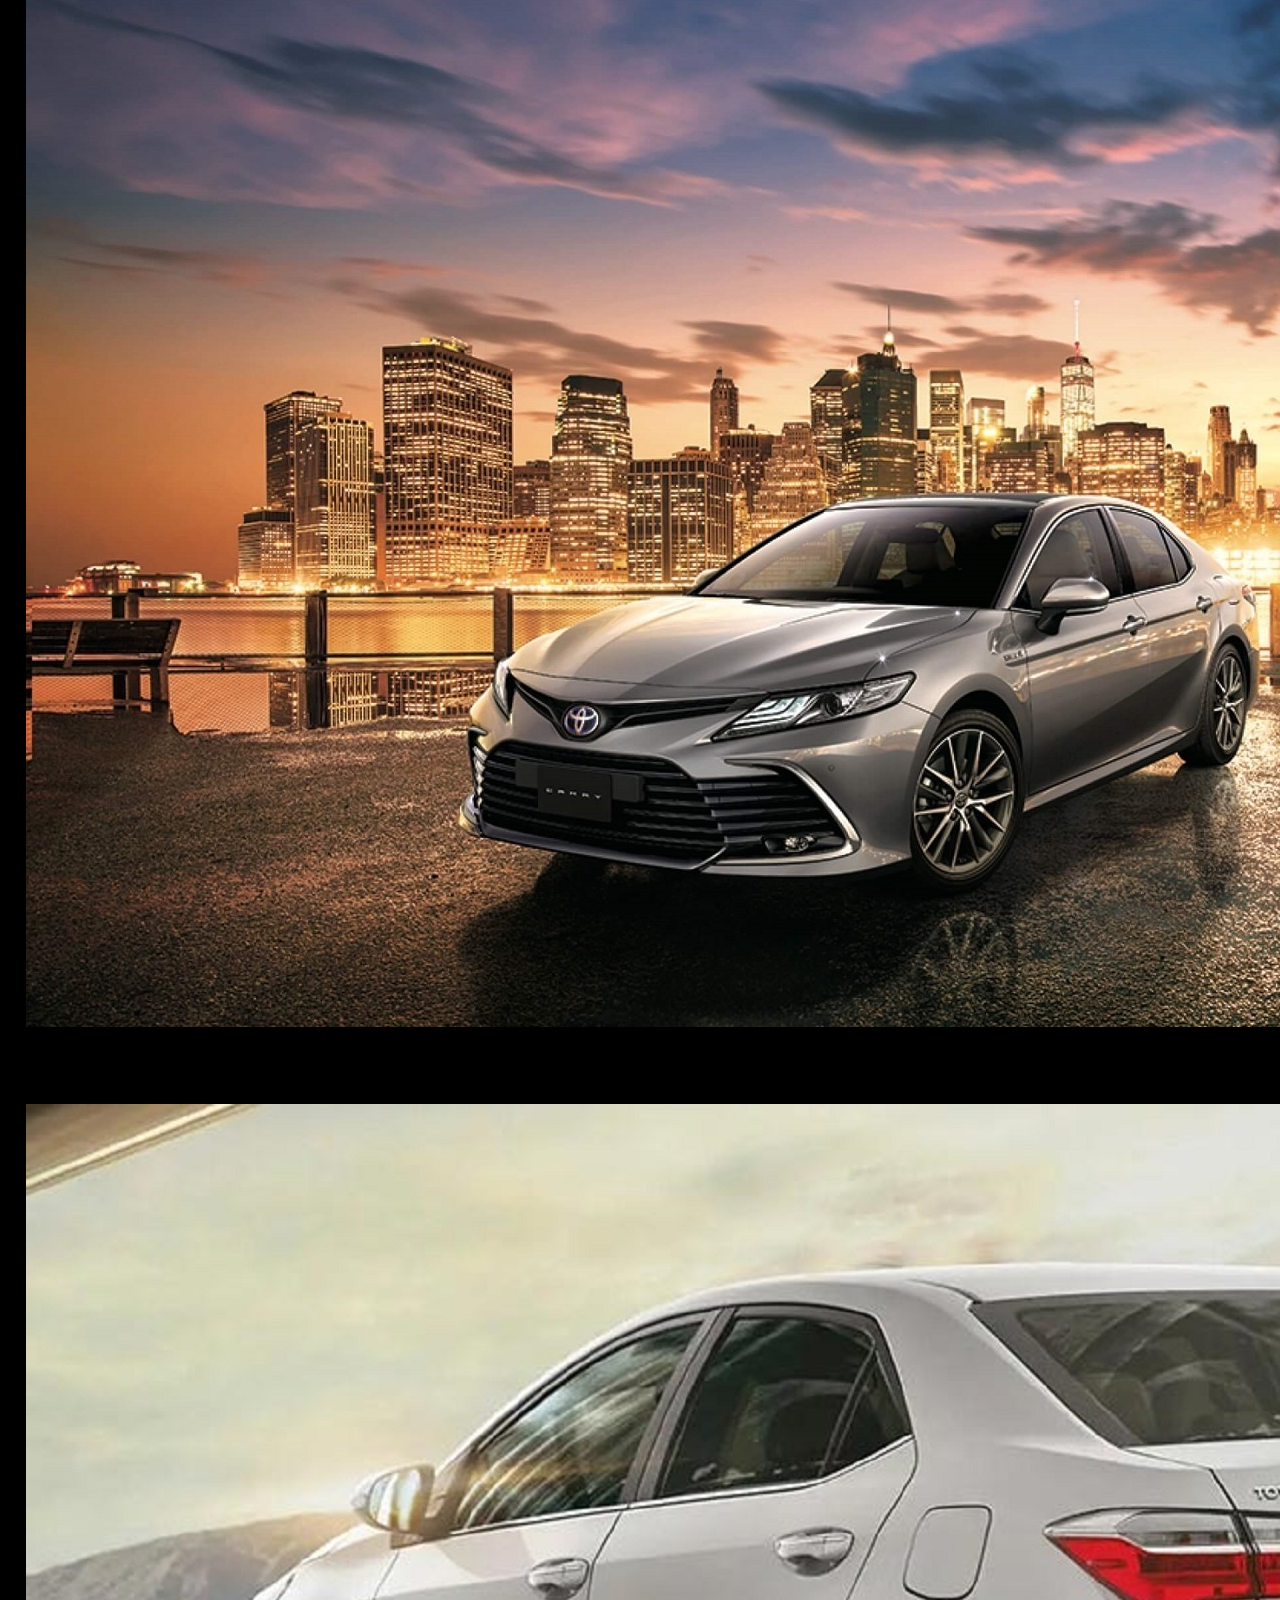
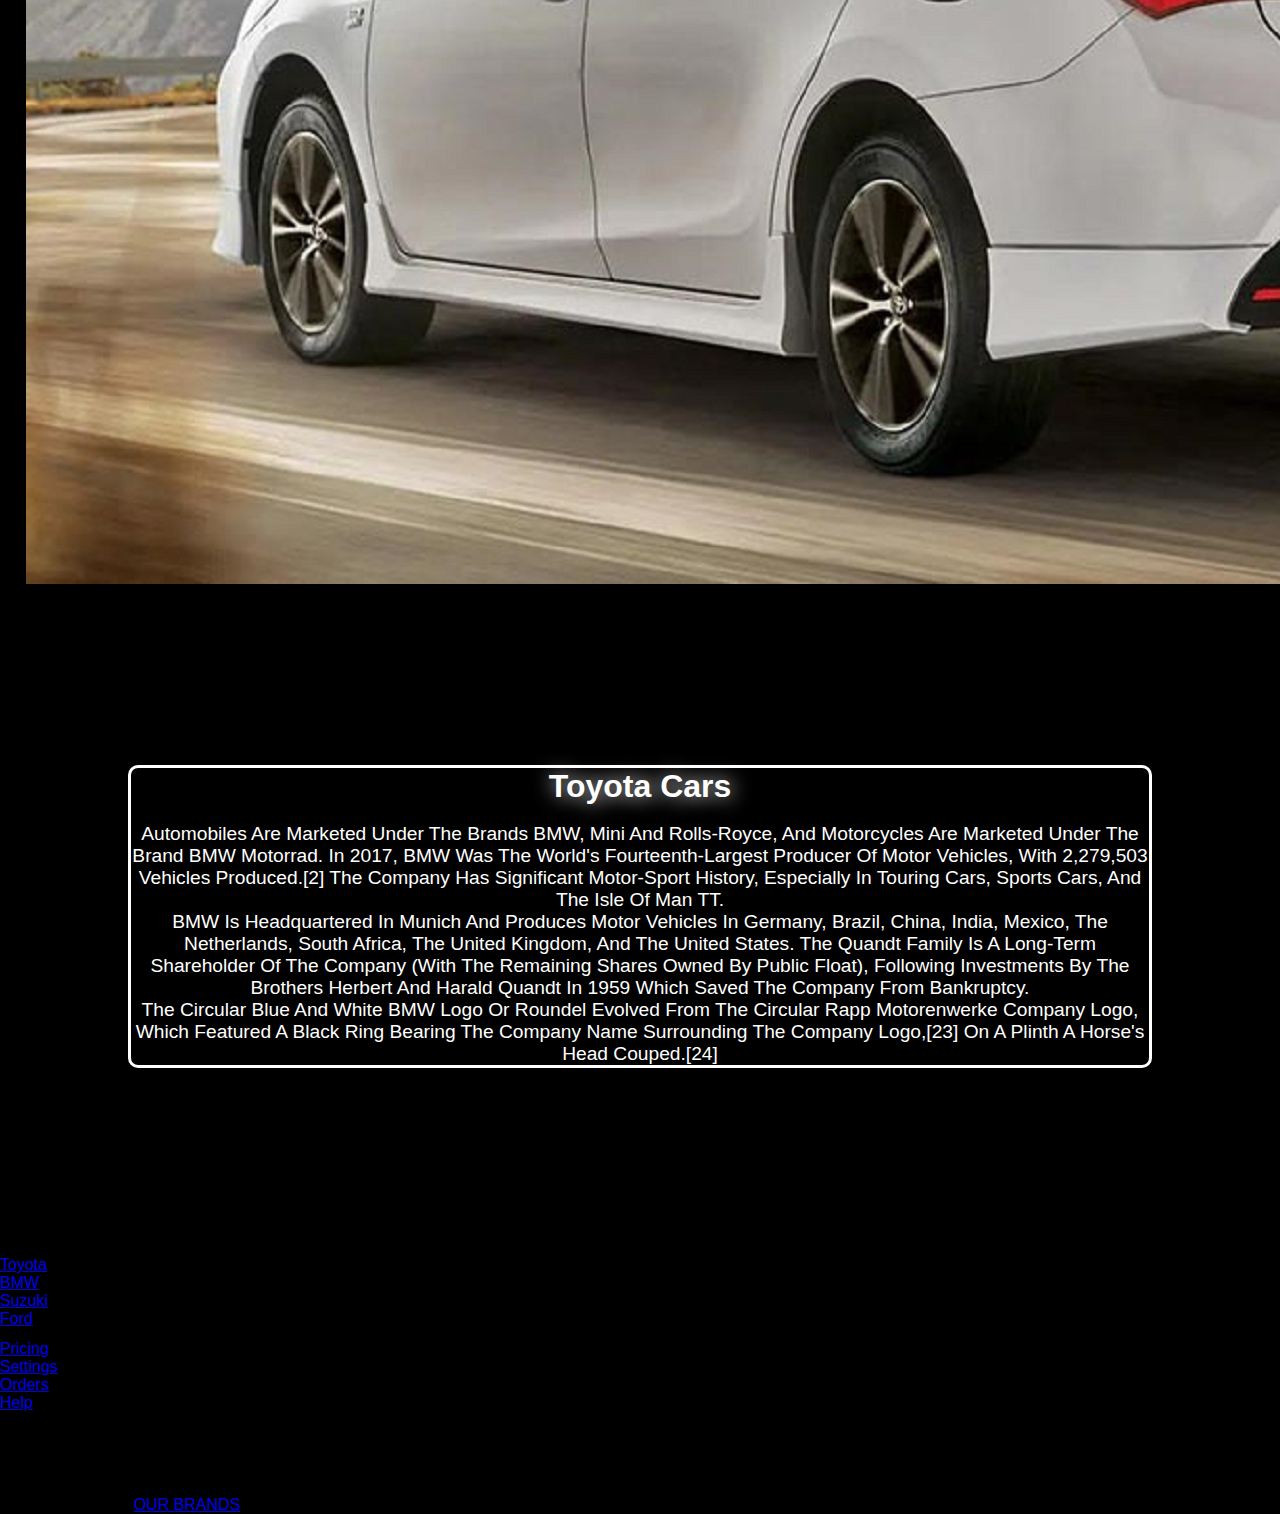
<file: toyota1.html>
<!DOCTYPE html>
<html lang="en">
<head>
  <meta charset="UTF-8">
  <meta name="viewport" content="width=device-width, initial-scale=1.0">
  <title>Bootstrap Site</title>
  <link rel="stylesheet" href="https://stackpath.bootstrapcdn.com/bootstrap/5.0.0-alpha1/css/bootstrap.min.css" integrity="sha384-r4NyP46KrjDleawBgD5tp8Y7UzmLA05oM1iAEQ17CSuDqnUK2+k9luXQOfXJCJ4I" crossorigin="anonymous">
  <script src="https://cdn.jsdelivr.net/npm/popper.js@1.16.0/dist/umd/popper.min.js" integrity="sha384-Q6E9RHvbIyZFJoft+2mJbHaEWldlvI9IOYy5n3zV9zzTtmI3UksdQRVvoxMfooAo" crossorigin="anonymous"></script>
  <script src="https://stackpath.bootstrapcdn.com/bootstrap/5.0.0-alpha1/js/bootstrap.min.js" integrity="sha384-oesi62hOLfzrys4LxRF63OJCXdXDipiYWBnvTl9Y9/TRlw5xlKIEHpNyvvDShgf/" crossorigin="anonymous"></script>

  <link rel="stylesheet" href="temp1.css">

  <link rel="stylesheet" href="https://cdnjs.cloudflare.com/ajax/libs/animate.css/4.1.1/animate.min.css"/>
</head>
<body>
    <nav class="navbar navbar-expand-lg navbar-dark bg-dark">
        <img id="secondimg" src="img/logobrand.png" width="5%" height="8%">
        <button class="navbar-toggler" type="button" data-toggle="collapse" data-target="#navbarSupportedContent" aria-controls="navbarSupportedContent" aria-expanded="false" aria-label="Toggle navigation">
          <span class="navbar-toggler-icon"></span>
        </button>
      
        <div class="collapse navbar-collapse" id="navbarSupportedContent">
          <ul class="navbar-nav mr-auto">
            <li class="nav-item active">
              <a class="nav-link" href="temp1.html">Home <span class="sr-only">(current)</span></a>
            </li>
            <li class="nav-item">
              <a class="nav-link" href="#">About US</a>
            </li>
            <li class="nav-item dropdown">
              <a class="nav-link dropdown-toggle" href="#" id="navbarDropdown" role="button" data-toggle="dropdown" aria-haspopup="true" aria-expanded="false">
                Top Brands
              </a>
              <div class="dropdown-menu" aria-labelledby="navbarDropdown">
                <a class="dropdown-item" href="toyota1.html">Toyota</a>
                <a class="dropdown-item" href="bmw1.html">BMW</a>
        
              </div>
            </li>
            <li class="nav-item">
              <a class="nav-link " href="#">Contact Us</a>
            </li>
          </ul>
          <form class="form-inline my-2 my-lg-0">
            <input class="form-control mr-sm-2" type="search" placeholder="Search" aria-label="Search">
           
          </form>
        </div>
      </nav>

      <div id="carouselExampleControls" class="carousel slide" data-ride="carousel">
        <div class="carousel-inner">
          <div class="carousel-item active">
            <img class="d-block w-100" src="img/toyota10.jpg" alt="First slide">
        
          </div>
          <div class="carousel-item">
            <img class="d-block w-100" src="img/toyota6.jpg" alt="Second slide">
          
          </div>
          <div class="carousel-item">
            <img class="d-block w-100" src="img/toyota3.jpg" alt="Third slide">
          
          </div>
        </div>
        <a class="carousel-control-prev" href="#carouselExampleControls" role="button" data-slide="prev">
          <span class="carousel-control-prev-icon" aria-hidden="true"></span>
          <span class="sr-only">Previous</span>
        </a>
        <a class="carousel-control-next" href="#carouselExampleControls" role="button" data-slide="next">
          <span class="carousel-control-next-icon" aria-hidden="true"></span>
          <span class="sr-only">Next</span>
        </a>
      </div>

      <div>
        <h1 id="cardsectionh"  class="animate__animated animate__wobble" class="col-sm-12"> Choose Your Favt Toyota  Car</h1>
       
    </div>

    <section class="cards"> 

       

    <div id="wholecards" class="row gx-5">
        <div id="Cardone" class="col-sm-4">
        <img src="img/toyota6.jpg" class="img-fluid">
    <br> <br> <h1 class="display-6 text-white text-center" > </h1> <br>
    </div> 

    <div id="Cardtwo" class="col-sm-4"> 
        <img src="img/toyota5.jpg" class="img-fluid">
    <br> <br> <h1 class="display-6 text-white text-center"> Toyota </h1> <br>
    </div> 

    <div id="Cardthree" class= "col-sm-4">          
        <img src="img/toyota3.jpg" class="img-fluid">
    <br> <br> <h1 class="display-6 text-white text-center">  </h1> <br>
    </div> 

</div>
</div>

<div id="about" class="contiainer p-5">
    <h1 id="abouth"> Toyota Cars </h1>
    <br> <p id="aboutp"> Automobiles are marketed under the brands BMW, Mini and Rolls-Royce, and motorcycles are marketed under the brand BMW Motorrad. In 2017, BMW was the world's fourteenth-largest producer of motor vehicles, with 2,279,503 vehicles produced.[2] The company has significant motor-sport history, especially in touring cars, sports cars, and the Isle of Man TT.<br>BMW is headquartered in Munich and produces motor vehicles in Germany, Brazil, China, India, Mexico, the Netherlands, South Africa, the United Kingdom, and the United States. The Quandt family is a long-term shareholder of the company (with the remaining shares owned by public float), following investments by the brothers Herbert and Harald Quandt in 1959 which saved the company from bankruptcy.<br>The circular blue and white BMW logo or roundel evolved from the circular Rapp Motorenwerke company logo, which featured a black ring bearing the company name surrounding the company logo,[23] on a plinth a horse's head couped.[24]
    </p>
</div>

 
<footer class="text-center text-lg-start bg-dark text-white">
    <!-- Section: Social media -->
    <section class="d-flex justify-content-center justify-content-lg-between p-4 border-bottom">
      <!-- Left -->
      <div class="me-5 d-none d-lg-block">
        <span>Get connected with us on social networks:</span>
      </div>
      <!-- Left -->
  
      <!-- Right -->
      <div>

        <a href="" class="me-4 text-reset">
          <i class="fa fa-facebook"></i>
        </a>
        <a href="" class="me-4 text-reset">
          <i class="fa fa-twitter"></i>
        </a>
        <a href="" class="me-4 text-reset">
          <i class="fa fa-google-plus"></i>
        </a>
        <a href="" class="me-4 text-reset">
          <i class="fa fa-youtube"></i>
        </a>
        <a href="" class="me-4 text-reset">
          <i class="fa fa-linkedin-square"></i>
        </a>
    
      </div>
      <!-- Right -->
    </section>
    <!-- Section: Social media -->
  
    <!-- Section: Links  -->
    <section class="">
      <div class="container text-center text-md-start mt-5">
        <!-- Grid row -->
        <div class="row mt-3">
          <!-- Grid column -->
          <div class="col-md-3 col-lg-4 col-xl-3 mx-auto mb-4">
            <!-- Content -->
            <h6 class="text-uppercase fw-bold mb-4">
              <i class="fas fa-gem me-3"></i>Our Brands
            </h6>
            <p>
              Here you can use rows and columns to organize your footer content. Lorem ipsum
              dolor sit amet, consectetur adipisicing elit.
            </p>
          </div>
          <!-- Grid column -->
  
          <!-- Grid column -->
          <div class="col-md-2 col-lg-2 col-xl-2 mx-auto mb-4">
            <!-- Links -->
            <h6 class="text-uppercase fw-bold mb-4">
              Products
            </h6>
            <p>
              <a href="#!" class="text-reset">Toyota</a>
            </p>
            <p>
              <a href="#!" class="text-reset">BMW</a>
            </p>
            <p>
              <a href="#!" class="text-reset">Suzuki</a>
            </p>
            <p>
              <a href="#!" class="text-reset">Ford</a>
            </p>
          </div>
          <!-- Grid column -->
  
          <!-- Grid column -->
          <div class="col-md-3 col-lg-2 col-xl-2 mx-auto mb-4">
            <!-- Links -->
            <h6 class="text-uppercase fw-bold mb-4">
              Useful links
            </h6>
            <p>
              <a href="#!" class="text-reset">Pricing</a>
            </p>
            <p>
              <a href="#!" class="text-reset">Settings</a>
            </p>
            <p>
              <a href="#!" class="text-reset">Orders</a>
            </p>
            <p>
              <a href="#!" class="text-reset">Help</a>
            </p>
          </div>
          <!-- Grid column -->
  
          <!-- Grid column -->
          <div class="col-md-4 col-lg-3 col-xl-3 mx-auto mb-md-0 mb-4">
            <!-- Links -->
            <h6 class="text-uppercase fw-bold mb-4">Contact</h6>
            <p><i class="fas fa-home me-3"></i> Pakistan,Karachi, Gulshan</p>
            <p>
              <i class="fas fa-envelope me-3"></i>
              yumnakhalid@aptechnorth.pk
            </p>
            <p><i class="fas fa-phone me-3"></i> +92 000 678 999</p>
            <p><i class="fas fa-print me-3"></i> +92 999 767 454</p>
          </div>
          <!-- Grid column -->
        </div>
        <!-- Grid row -->
      </div>
    </section>
    <!-- Section: Links  -->
  
    <!-- Copyright -->
    <div class="text-center p-4" style="background-color: gray(0, 0, 0, 0.05);">
      © 2021 Copyright:
      <a class="text-reset fw-bold" href="#">OUR BRANDS</a>
    </div>
    <!-- Copyright -->
  </footer>
</body>
</html>
</file>
<file: temp1.css>
* {
    font-family: 'Josefin Sans', sans-serif;
    margin: 0%;
    padding: 0%;
}

body {
    background-color: black;
}
#firsth {
    margin-bottom: 40%;
    font-size: 350%;
    text-shadow: 1px 0px 20px rgb(255, 255, 255);
    transition: 0.3s;
    font-family: 'League Spartan', sans-serif;
    font-weight: 600;
}
#firsth:hover {
    text-shadow: 2px 0px 20px rgb(59, 55, 55);
}

#bmw1 {
    margin-bottom: 43%;
    font-size: 400%;
    transition: 0.3s;
    font-family: 'League Spartan', sans-serif;
    font-weight: 600;
    text-shadow: 2px 0px 20px white (7, 63, 136);
}

#bmw1:hover {
    text-shadow: 1px 0px 20px rgb(5, 5, 5);
}


#cardsectionh {
    text-align: center;
    margin: 5%;
    color: white;
    font-size: 360%;
    text-shadow: 1px 0px 20px rgb(255, 255, 255);
}


#wholecards {
    margin: 1%;
    padding: 1%;
    align-items: center;
    margin-bottom: 10%;
}

#Cardone {
    border-radius: 10px;
    transition: 0.3s;
}

#Cardone:hover {
    box-shadow: 1px 0px 20px rgba(255, 255, 250, 0.781);
    border: solid;
    color: white;
}

#Cardtwo {
    border-radius: 10px;
    transition: 0.3s;
}

#Cardtwo:hover {
    border: solid;
    color: white;
}

#Cardthree {
    border-radius: 10px;
    transition: 0.3s;    
}

#Cardthree:hover {
    box-shadow: 1px 0px 20px rgba(255, 255, 250, 0.781);
    border: solid;
    color: white;
}

#about {
    background-color: black;
    color: white;
    border: solid rgb(255, 255, 255);
    border-radius: 10px;
    transition: 0.3s;
    text-align: center;
    margin: 10%;
}
#about:hover {
    background-color: white;
    color: black;
    box-shadow: 1px 0px 20px rgba(255, 255, 250, 0.781);
    border: none;
}
#abouth {
    text-shadow: 1px 0px 20px rgb(255, 255, 255);
}
#aboutp {
    text-transform: capitalize;
    font-size: 120%;
}
</file>
